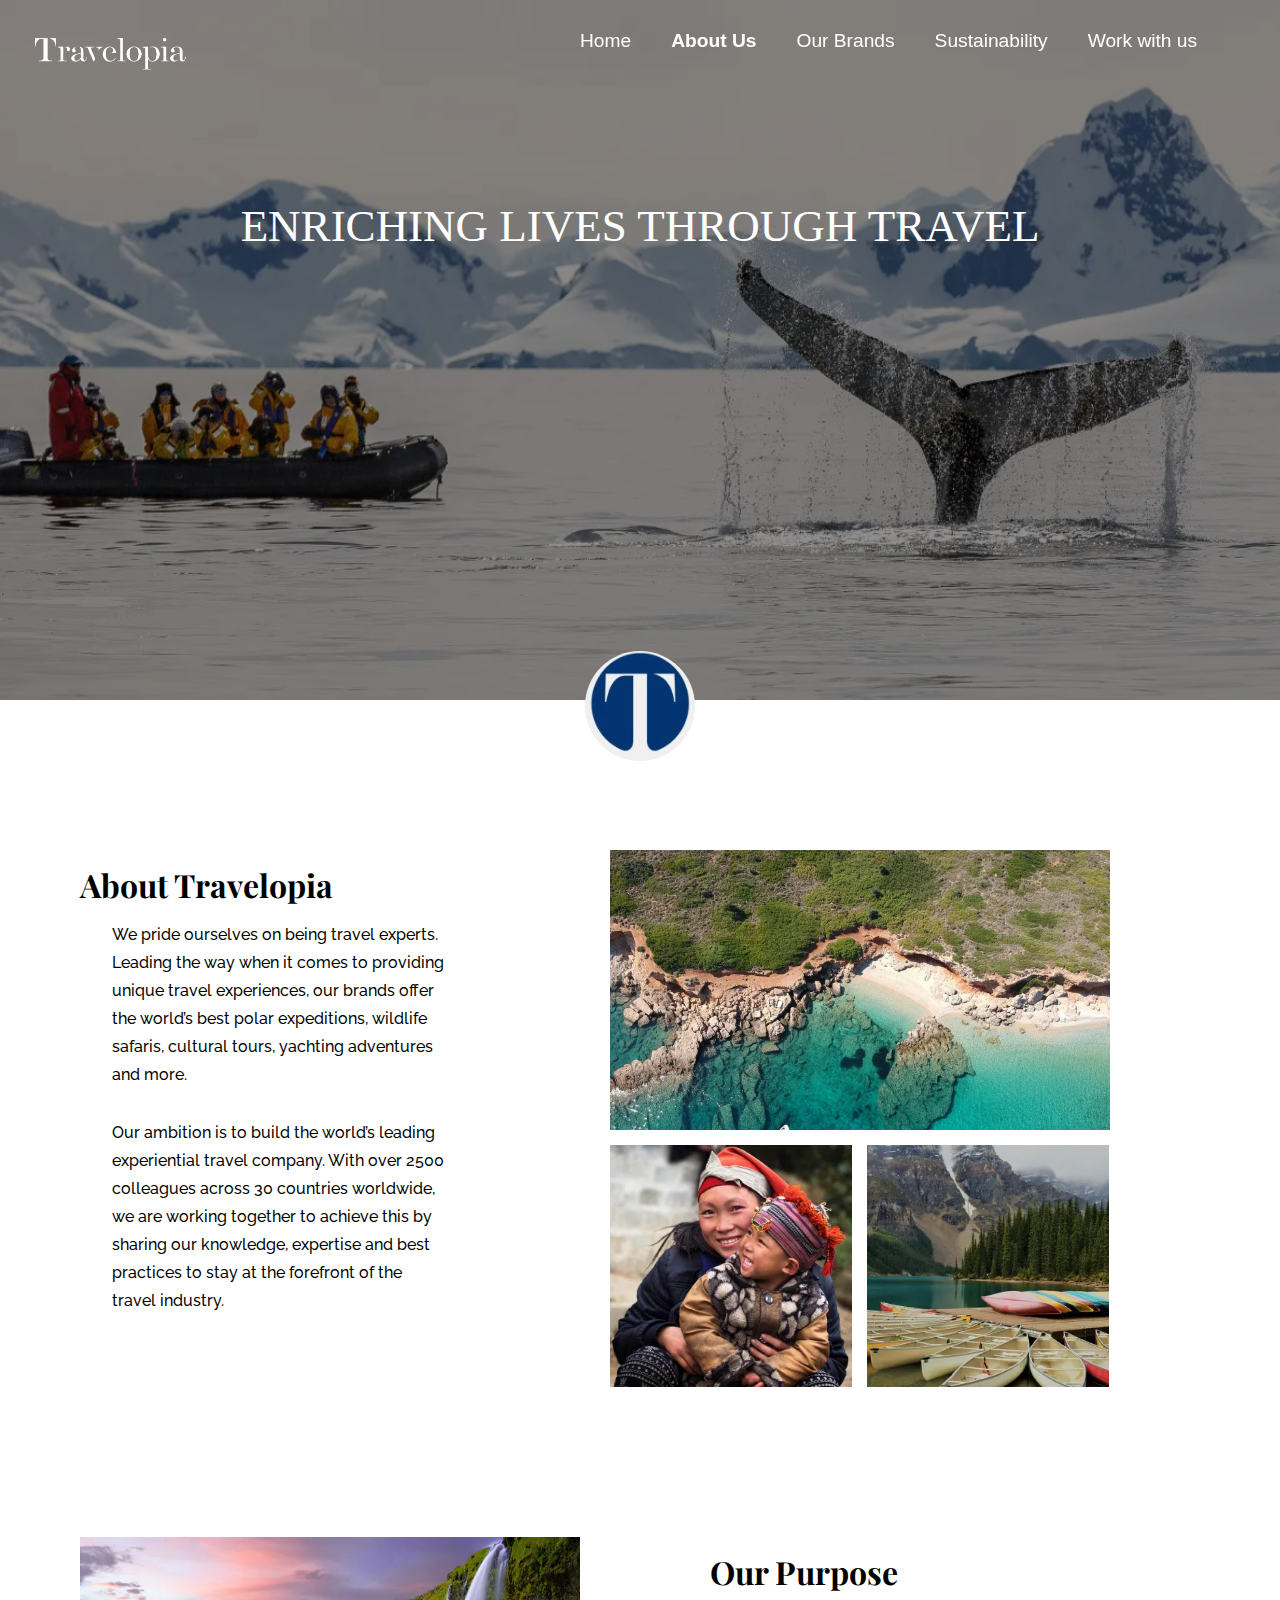
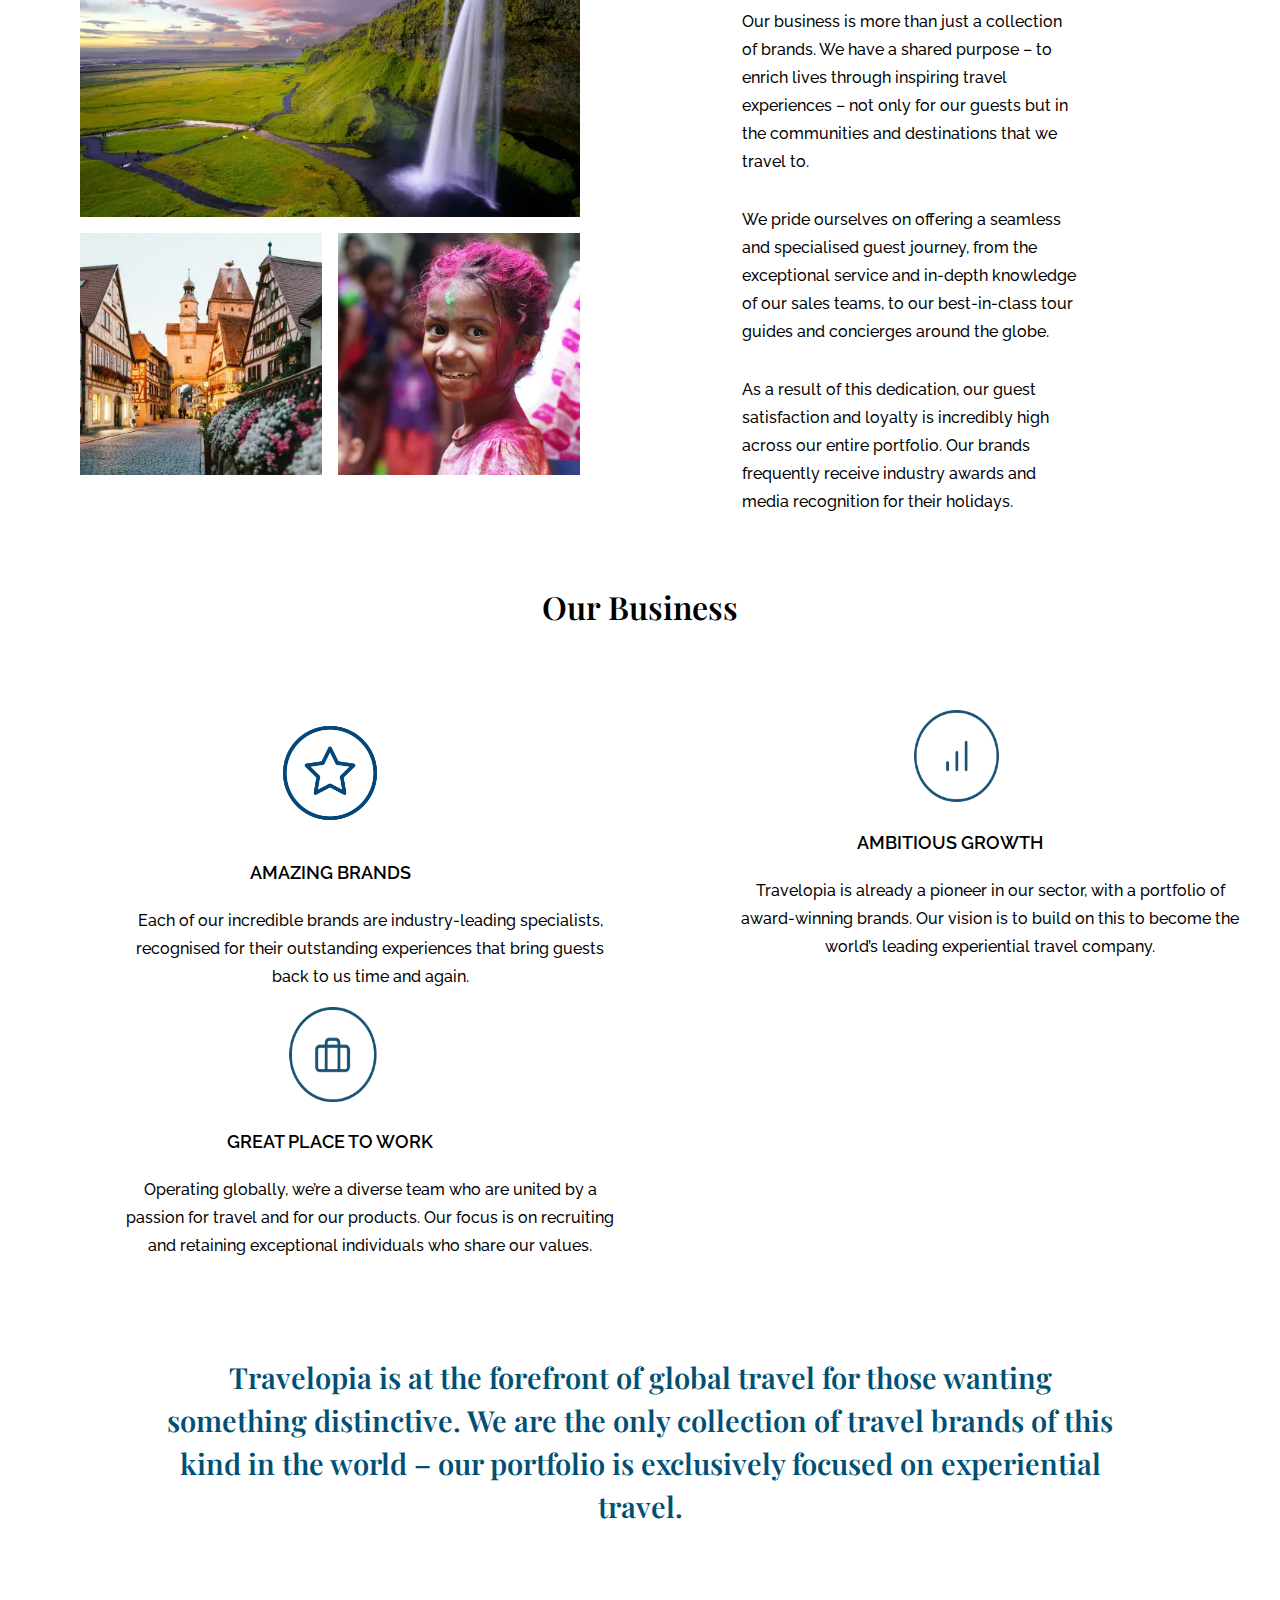
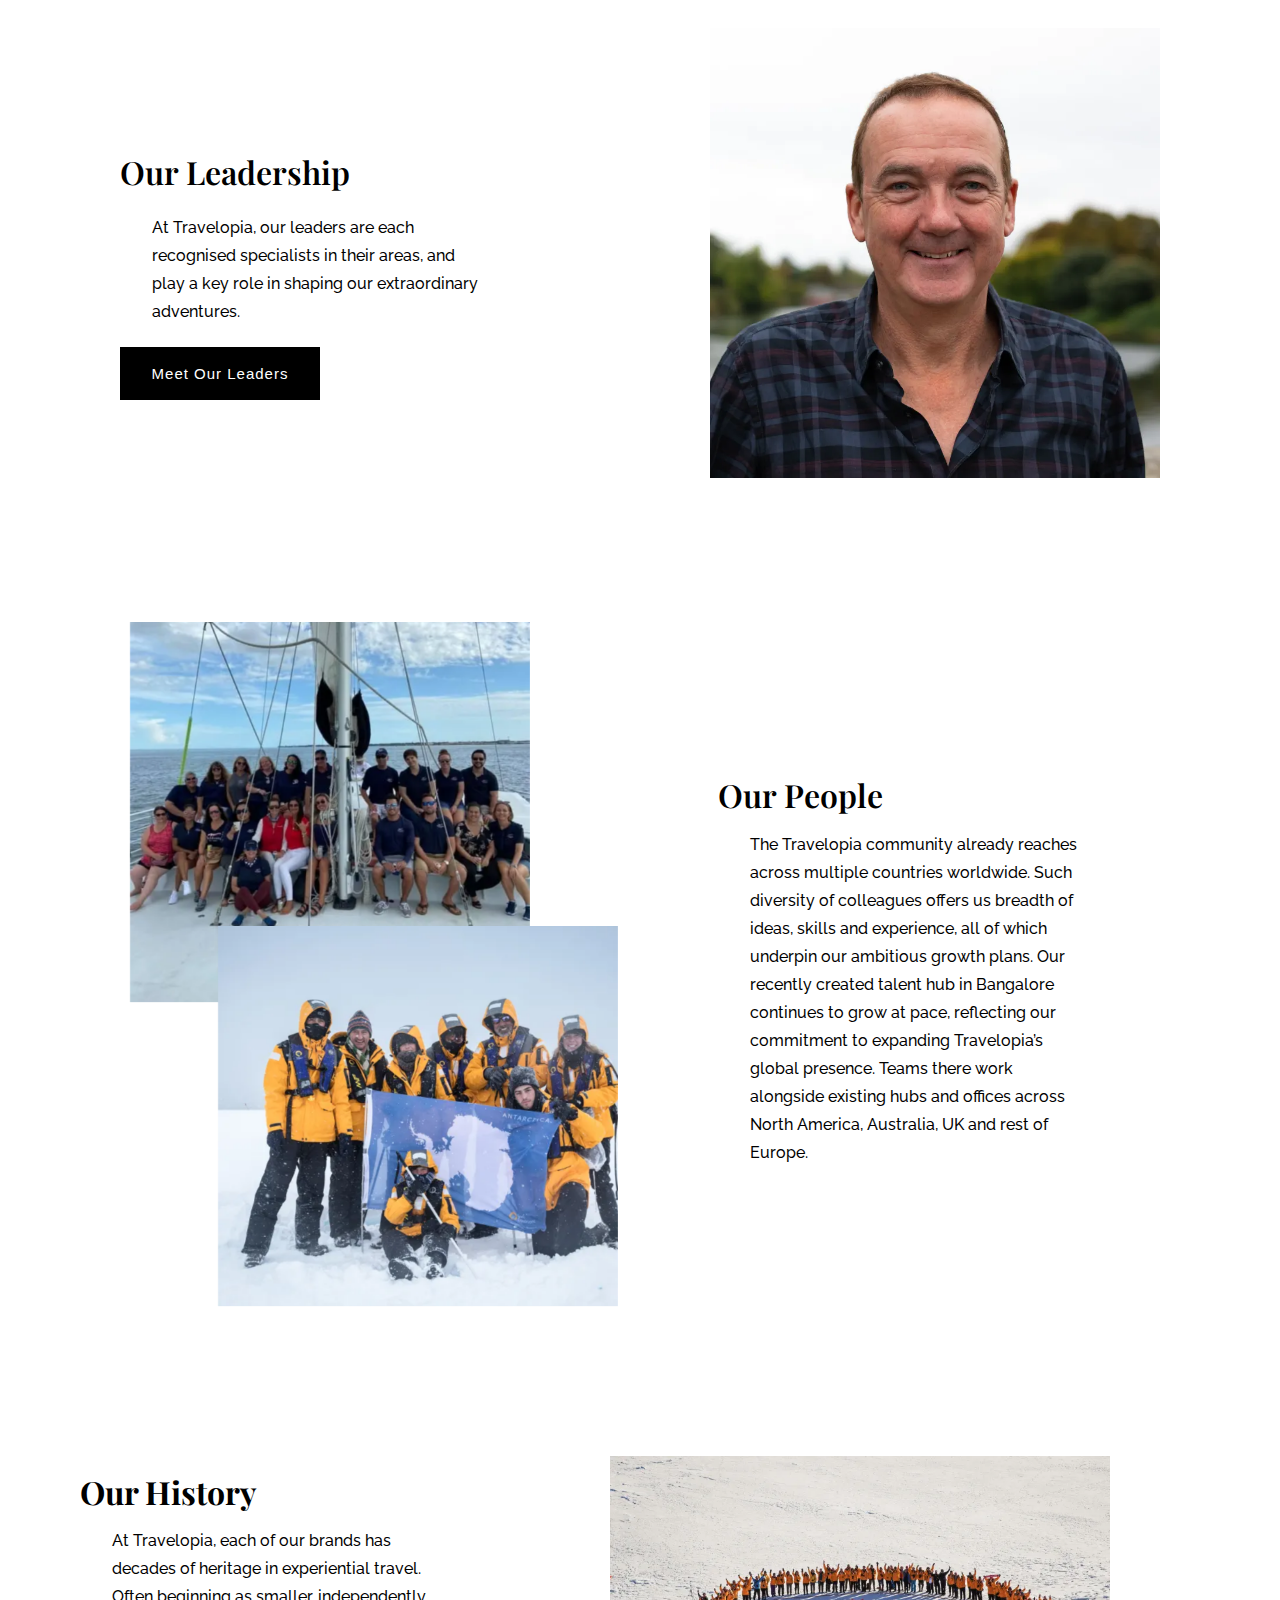
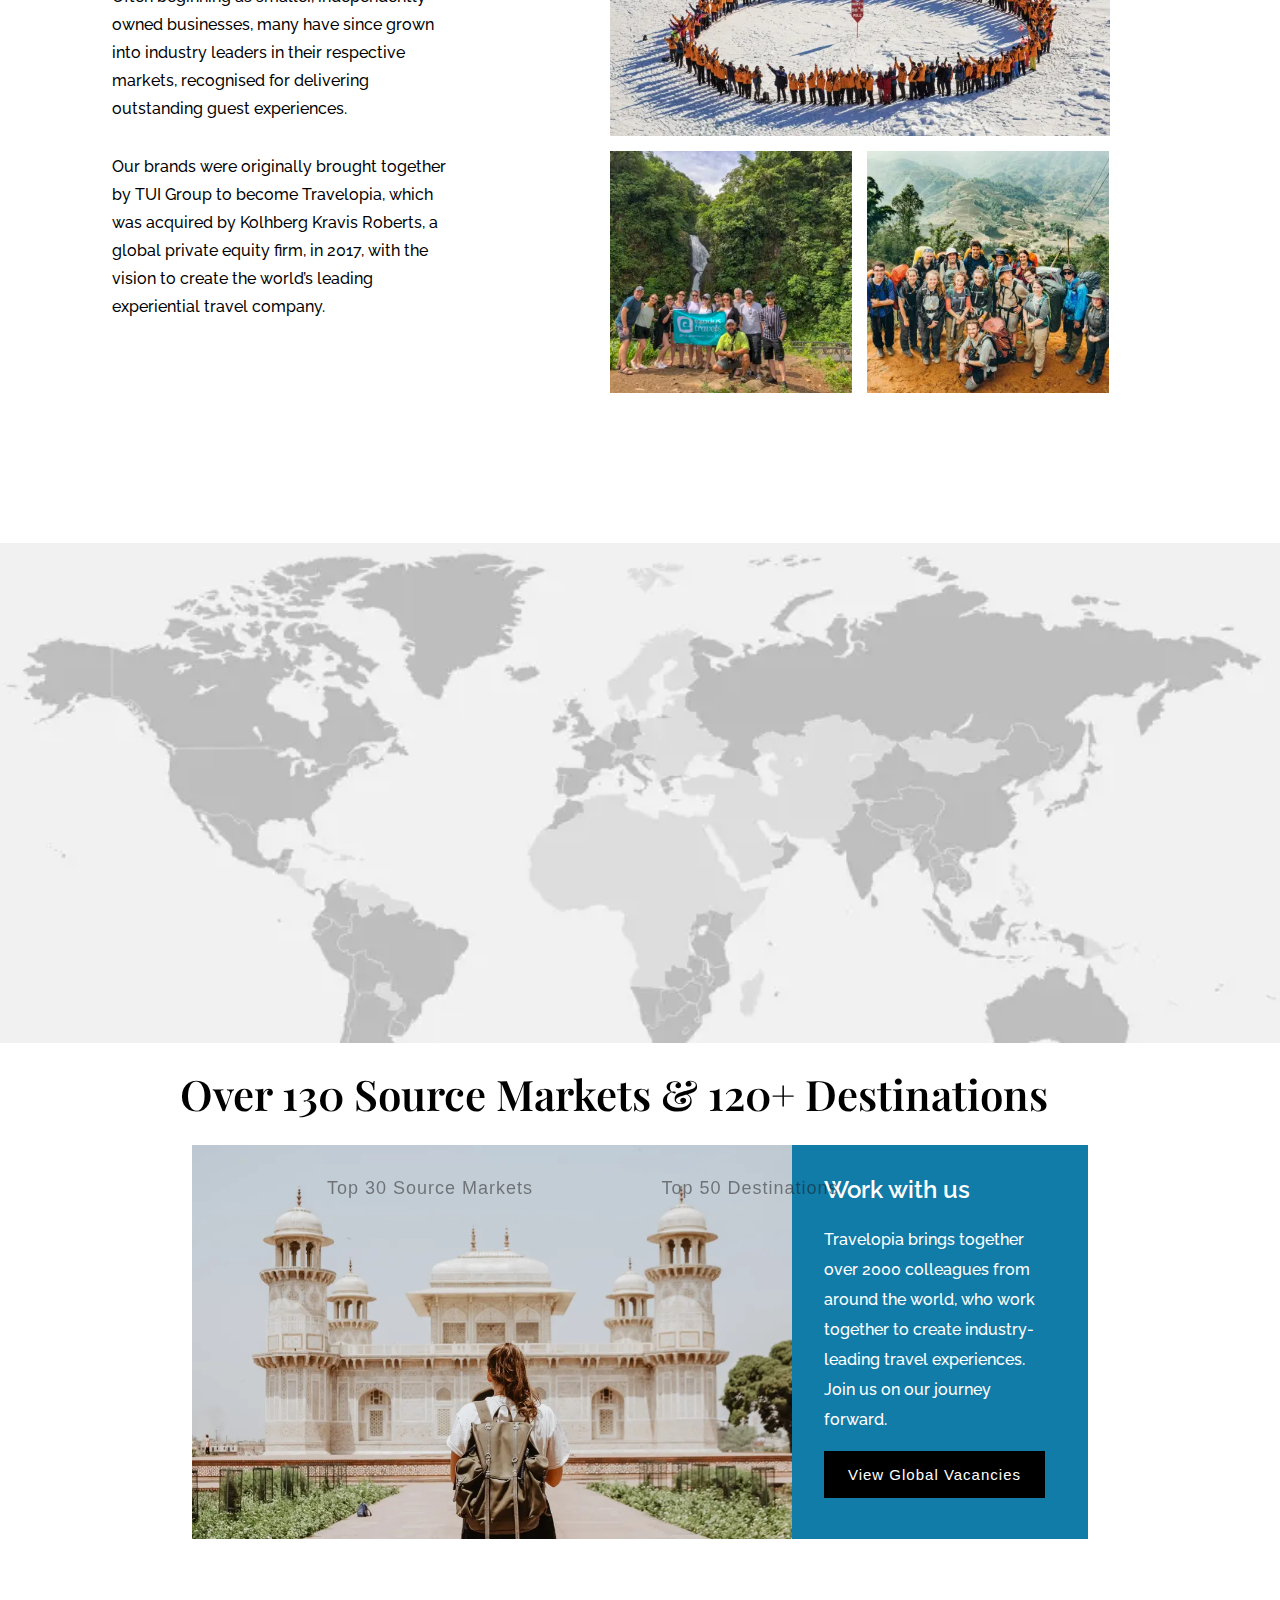
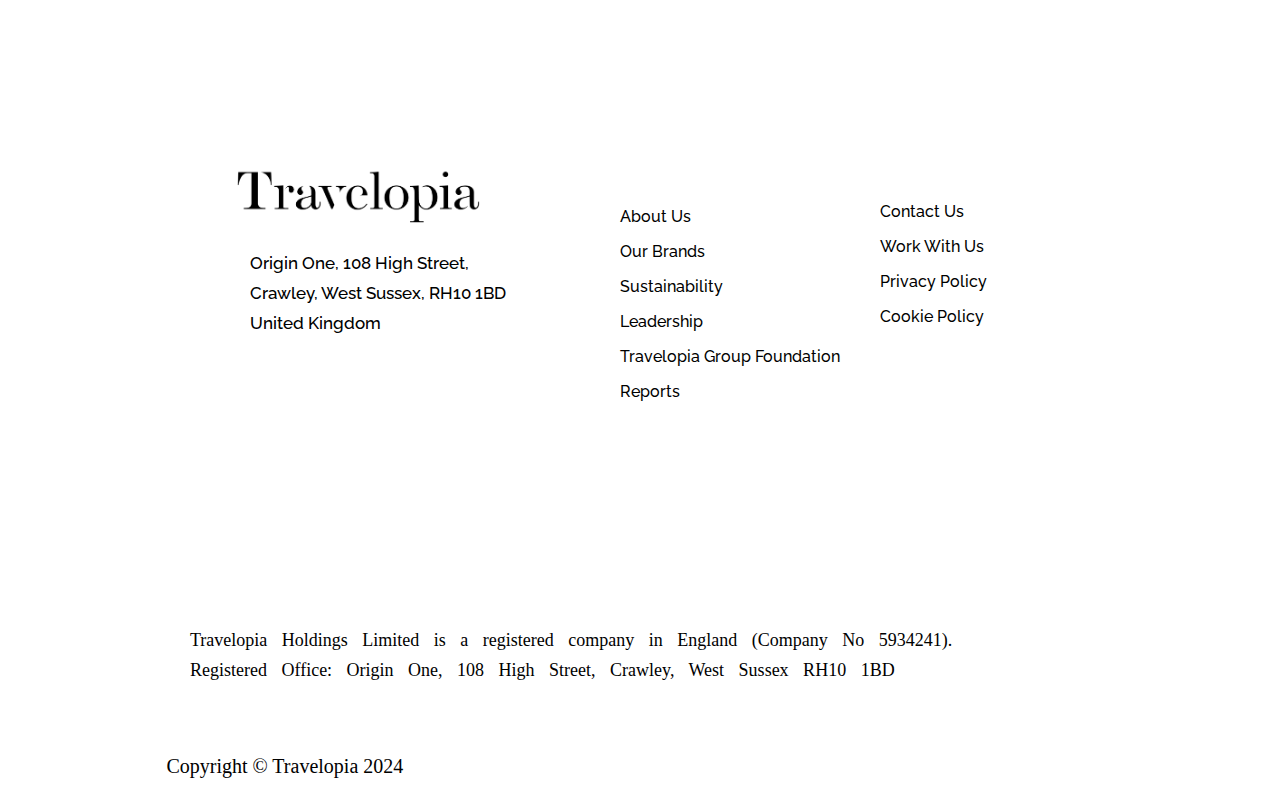
<file: TravelOpia.html>
<html lang="en">
<head>
    <meta charset="UTF-8">
    <meta name="viewport" content="width=device-width, initial-scale=1.0">
    <title>About Us - Travelopia</title>
    <link rel="icon" type="image/x-icon" href="travelopia_logo (1).png">
    <link rel="Stylesheet" href="about.css"/>
    <link rel="preconnect" href="https://fonts.googleapis.com">
<link rel="preconnect" href="https://fonts.gstatic.com" crossorigin>
<link href="https://fonts.googleapis.com/css2?family=Raleway:ital,wght@0,100..900;1,100..900&display=swap" rel="stylesheet">
<link rel="preconnect" href="https://fonts.googleapis.com">
<link rel="preconnect" href="https://fonts.gstatic.com" crossorigin>
<link href="https://fonts.googleapis.com/css2?family=Imbue:opsz,wght@10..100,100..900&family=Playfair+Display:ital,wght@0,400..900;1,400..900&family=Raleway:ital,wght@0,100..900;1,100..900&display=swap" rel="stylesheet">
</head>
<body>
    <!-- <div> -->
        <div class="bg1">
            <div id="sec">
            <nav class="navi">
                <div id="title"><img src="./images/Travelopiawhitelogo.png" width="160px" height="45px"></div>
                <div class="navi1">
                    <div id="home"><a href="" class="anchor">Home</a></div>
                    <div id="about"><a href="" class="anchor" id="active">About Us</a></div>
                    <div id="brand"><a href="" class="anchor">Our Brands</a></div>
                    <div id="sustain"><a href="" class="anchor">Sustainability</a></div>
                    <div id="work"><a href="" class="anchor">Work with us</a></div>
                </div>
            </nav>
            </div>
            <h1 id="header">Enriching lives through travel</h1>
            <div class="logo-div"><img src="./images/travelopia-logo.jpg" id="img"/></div>
        </div>
 
         <script>
            window.addEventListener('scroll', function(){
                var container = document.querySelector('.navi1'); // Corrected the method to querySelector
                const title = document.getElementById('title');
                const anc = document.querySelectorAll('.anchor'); // Corrected the method to querySelectorAll
                const logo = document.getElementById('img'); // Select the logo image
                var scrollPosition = window.scrollY;
                var triggerPosition = 644;
                if(scrollPosition >= triggerPosition){
                    container.style.backgroundColor = "white";
                    title.style.color = "black";
                    title.style.backgroundColor = "white";
                    logo.style.filter = "invert(100%)"; // Invert the logo colors
                    for (let i = 0; i < anc.length; i++){
                        anc[i].style.color = "black";
                    }
                }
                else{
                    container.style.backgroundColor = 'transparent';
                    title.style.backgroundColor = 'transparent';
                    title.style.color = "white";
                    logo.style.filter = "invert(0%)"; // Reset the logo colors
                    for (let i = 0; i < anc.length; i++){
                        anc[i].style.color = "white";
                    }
                }
            });
        </script>
        <div class="about1">
            <div class="cont">
                <h1 id="heading">About Travelopia</h1>
                <p id="para">We pride ourselves on being travel experts. Leading the way when it comes to providing unique travel experiences, our brands offer the world’s best polar expeditions, wildlife safaris, cultural tours, yachting adventures and more.</p>
                <p id="para1">Our ambition is to build the world’s leading experiential travel company. With over 2500 colleagues across 30 countries worldwide, we are working together to achieve this by sharing our knowledge, expertise and best practices to stay at the forefront of the travel industry.
                </p>
            </div>
            <div class="aboutimg">
            <div><img src="./images/rory-collins-FqtBZa55GBU-unsplash.webp" id="img1"/></div>
            <div class="inline"><img src="./images/Happy-Hmong-woman-and-child-smiling-at-Giang-Ta-Chai-village-near-the-hill-town-of-Sapa-Province-North-Vietnam.webp" id="img2"/>
            <img src="./images/Canada.webp" id="img3"/> 
        </div>
    <!-- </div> -->
        </div>
    </div>
    <div class="about2">
<div class="aboutimg1">
<div><img src="./images/Iceland-1.webp" alt="error" id="img4"></div>
<div><img src="./images/Germany-e1640024777971.webp" alt="Error" id="img5"><img src="./images/himanshu-singh-gurjar-iSi02D_Qx_w-unsplash.webp" alt="Error" id="img6"> </div>
</div>
<div class="cont1">
    <h1 id="heading1">Our Purpose</h1>
    <p id="para2">Our business is more than just a collection of brands. We have a shared purpose – to enrich lives through inspiring travel experiences – not only for our guests but in the communities and destinations that we travel to.</p>
        <p id="para3">We pride ourselves on offering a seamless and specialised guest journey, from the exceptional service and in-depth knowledge of our sales teams, to our best-in-class tour guides and concierges around the globe.</p> 
        <p id="para4">As a result of this dedication, our guest satisfaction and loyalty is incredibly high across our entire portfolio. Our brands frequently receive industry awards and media recognition for their holidays.
     </p>
</div>
</div>
<br>
<center><h1 id="title1">Our Business</h1></center>
<section class="content">
<div class="container">
    <div class="container1">
        <center><img src="./images/star.png" id="img7"/></center>
        <h4 id="head">Amazing Brands</h4>
        <p id="para5">Each of our incredible brands are industry-leading specialists, recognised for their outstanding experiences that bring guests back to us time and again.
        </p>
    </div>
    <div class="container2">
        <center><img src="./images/Screenshot 2024-03-25 214013.png" id="bar"></center>
        <h4 id="head">Ambitious Growth</h4>
        <p id="para5">Travelopia is already a pioneer in our sector, with a portfolio of award-winning brands. Our vision is to build on this to become the world’s leading experiential travel company.
        </p>
    </div>
    </div>
    <div class="containernext">
    <div class="container3">
        <center><img src="./images/Screenshot 2024-03-26 210445.png" id="amb"></center>
        <h4 id="head">Great Place to Work</h4>
        <p id="para5">Operating globally, we’re a diverse team who are united by a passion for travel and for our products. Our focus is on recruiting and retaining exceptional individuals who share our values.
        </p>
        <div></div>
        </div>
    </div>
</div>
</section>
<center>
    <p id="para6">Travelopia is at the forefront of global travel for those wanting something distinctive. We are the only collection of travel brands of this kind in the world – our portfolio is exclusively focused on experiential travel.
    </p>
</center>
<div class="container4">
    <div class="content1">
        <h1 id="head1">Our Leadership</h1>
        <p id="para7">At Travelopia, our leaders are each recognised specialists in their areas, and play a key role in shaping our extraordinary adventures.
        </p>
        <a href="https://www.travelopia.com/leadership/"><input type="button" class="button" value="Meet Our Leaders"></a>
    </div>
    <div><img src="./images/Travelopia-GLT-6-1.webp" id="img8"/></div>
</div>
<div class="container5">
    <div class="content2">
        <img src="./images/Moorings-Clearwater-Office.webp" class="morning">
        <img src="./images/pax_group_portal_point_acaciajohnson-1-e1630496276798.webp" class="pax">
    </div>
    <div class="people">
        <h1 id="head2">Our People</h1>
        <p id="para8">The Travelopia community already reaches across multiple countries worldwide. Such diversity of colleagues offers us breadth of ideas, skills and experience, all of which underpin our ambitious growth plans.

            Our recently created talent hub in Bangalore continues to grow at pace, reflecting our commitment to expanding Travelopia’s global presence. Teams there work alongside existing hubs and offices across North America, Australia, UK and rest of Europe.</p>
    </div>
</div>
<div class="about1">
    <div class="cont">
        <h1 id="heading">Our History</h1>
        <p id="para">At Travelopia, each of our brands has decades of heritage in experiential travel. Often beginning as smaller, independently owned businesses, many have since grown into industry leaders in their respective markets, recognised for delivering outstanding guest experiences. </p>
        <p id="para1">Our brands were originally brought together by TUI Group to become Travelopia, which was acquired by Kolhberg Kravis Roberts, a global private equity firm, in 2017, with the vision to create the world’s leading experiential travel company. 
        </p>
    </div>
    <div class="aboutimg">
    <div><img src="./images/Quark-Expeditions_North-Pole_The-Ultimate-Arctic-Adventure_Sam-Crimmin-NP-2015-V3-9591.webp" id="img1"/></div>
    <div class="inline"><img src="./images/47607-1.webp" id="img2"/>
    <img src="./images/Mountain_Thailand_2017_AbbeyPatzel_@abbey_patzel01IMG_0302-copy-e1630500804643.webp" id="img3"/> 
</div>
</div>
</div>
</div>
<div class="mappart">
    <img src="./images/world-map.webp" class="map">
    <h1>Over 130 Source Markets & 120+ Destinations
    </h1>
    <button class="btn1">Top 30 Source Markets</button><button class="btn2">Top 50 Destinations</button>
</div>

<section class="container13">
    <div class="para13">
      <img src="./images/ibrahim-rifath-Y6tBl0pTe-g-unsplash-e1640030278345.webp"/>
    </div>
    <div class="p13">
      <h2>Work with us</h2>
      <p>Travelopia brings together over 2000 colleagues from around the world, who work together to create industry-leading travel experiences. Join us on our journey forward.</p>
      <a href="https://globalcareers.travelopia.com/" target="_blank"><button id="btn1">View Global Vacancies</button></a>
    </div>
  </section>
  
  
  <footer class="footer">
    <div class="footer_row">
      <div id="adress">
        <img src="./images/travelopia_logo.png" id="foot_h1">
        <p id="foot_p">Origin One, 108 High Street,<br/>
          Crawley, West Sussex, RH10 1BD<br/>
          United Kingdom</p>
      </div>
      <nav class="foot1">
        <ul class="foot_ul">
          <li id="foo"><a id="foot_li" href="https://www.travelopia.com/about-us/" target="_blank">About Us</a></li>
          <li id="foo"><a id="foot_li" href="https://www.travelopia.com/our-brands/" target="_blank">Our Brands</a></li>
          <li id="foo"><a id="foot_li" href="https://www.travelopia.com/sustainability/" target="_blank">Sustainability</a></li>
          <li id="foo"><a id="foot_li" href="https://www.travelopia.com/leadership/" target="_blank">Leadership</a></li>
          <li id="foo"><a id="foot_li" href="https://www.travelopia.com/our-brands/travelopia-group-functions/" target="_blank">Travelopia Group Foundation</a></li>
          <li id="foo"><a id="foot_li" href="https://www.travelopia.com/reports/" target="_blank">Reports</a></li>
        </ul>
  
        <ul class="foot_ul1">
          <li id="foo"><a  id="foot_li"href="https://www.travelopia.com/" target="_blank">Contact Us</a></li>
          <li id="foo"><a  id="foot_li"href="https://www.travelopia.com/work-with-us/" target="_blank">Work With Us</a></li>
          <li id="foo"><a  id="foot_li"href="https://www.travelopia.com/privacy-policy/" target="_blank">Privacy Policy</a></li>
          <li id="foo"><a  id="foot_li"href="https://www.travelopia.com/cookies-policy/" target="_blank">Cookie Policy</a></li>
        </ul>
      </nav>
      </div>
      </footer>
      <p id="last">Travelopia Holdings Limited is a registered company in England (Company No 5934241).<br/>
        Registered Office: Origin One, 108 High Street, Crawley, West Sussex RH10 1BD</p>
    
        <p id="cr">Copyright © Travelopia 2024</p>
</body>
</html>
</file>
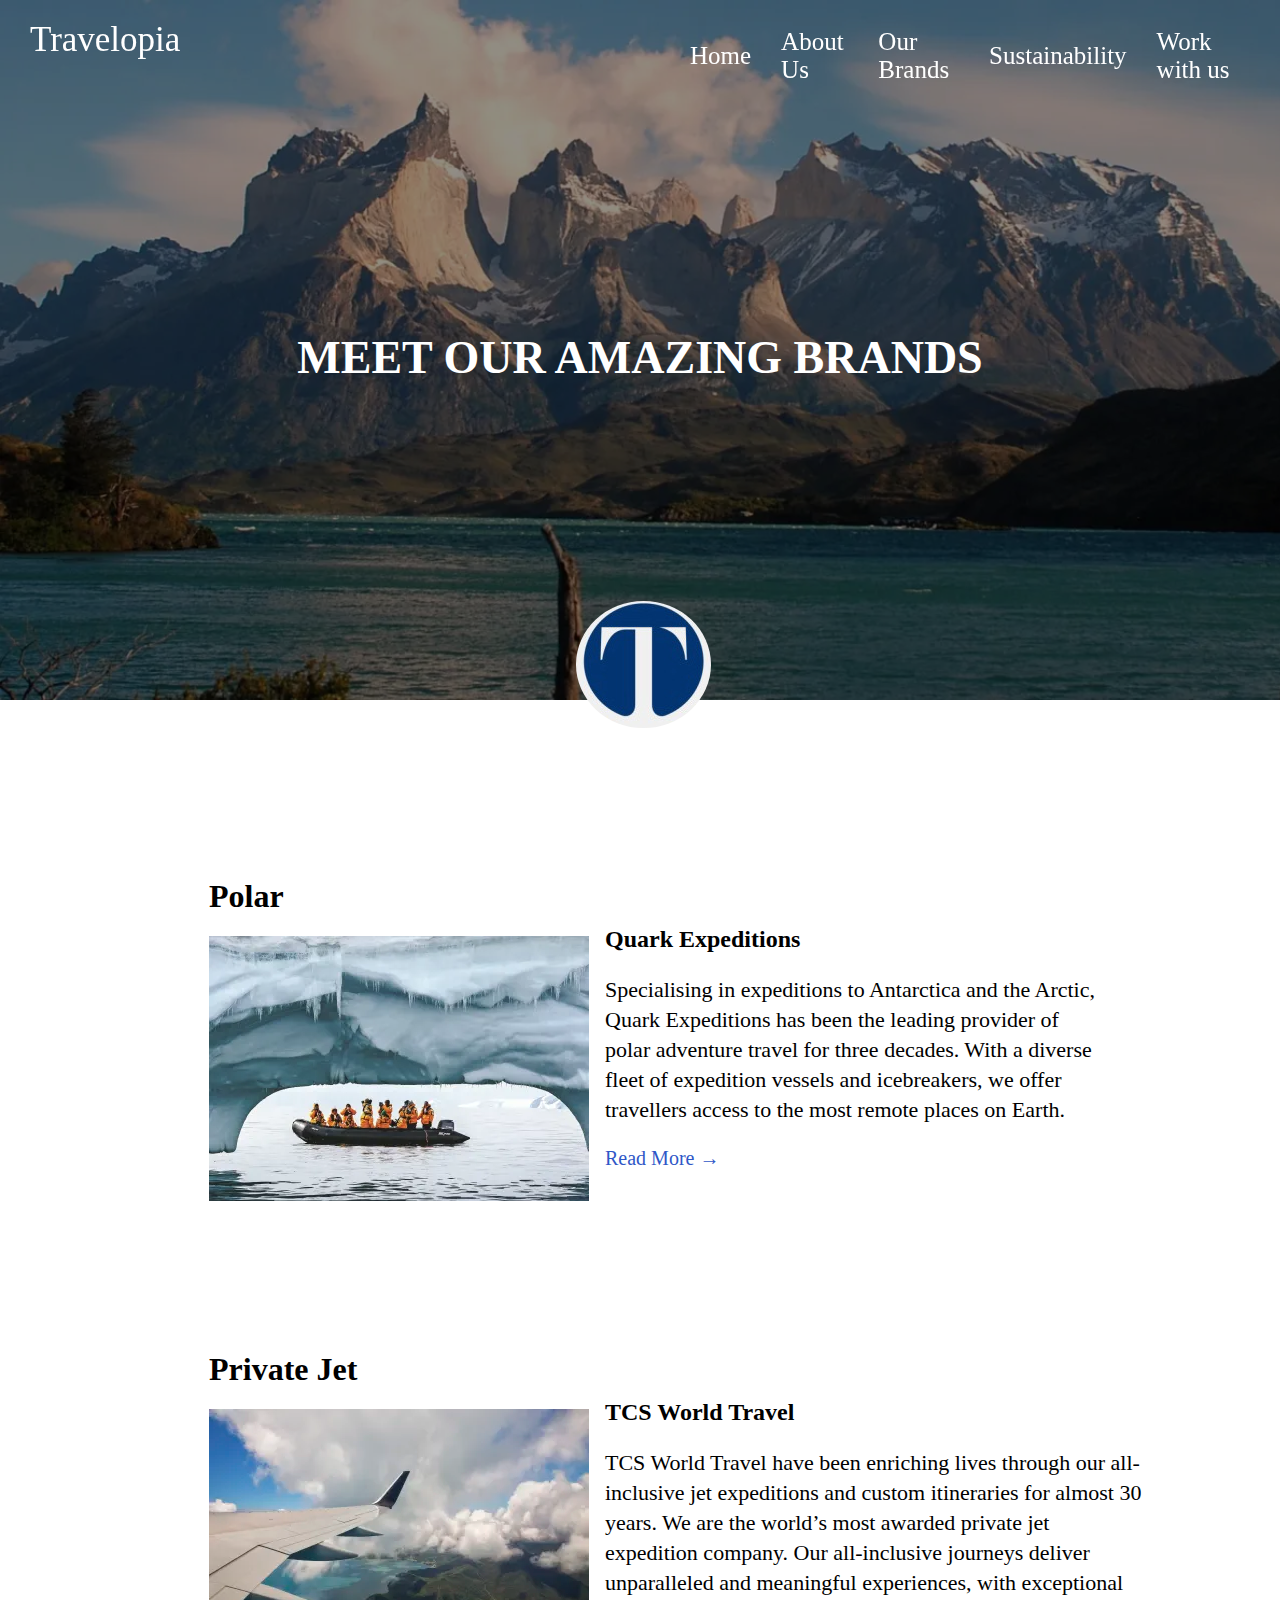
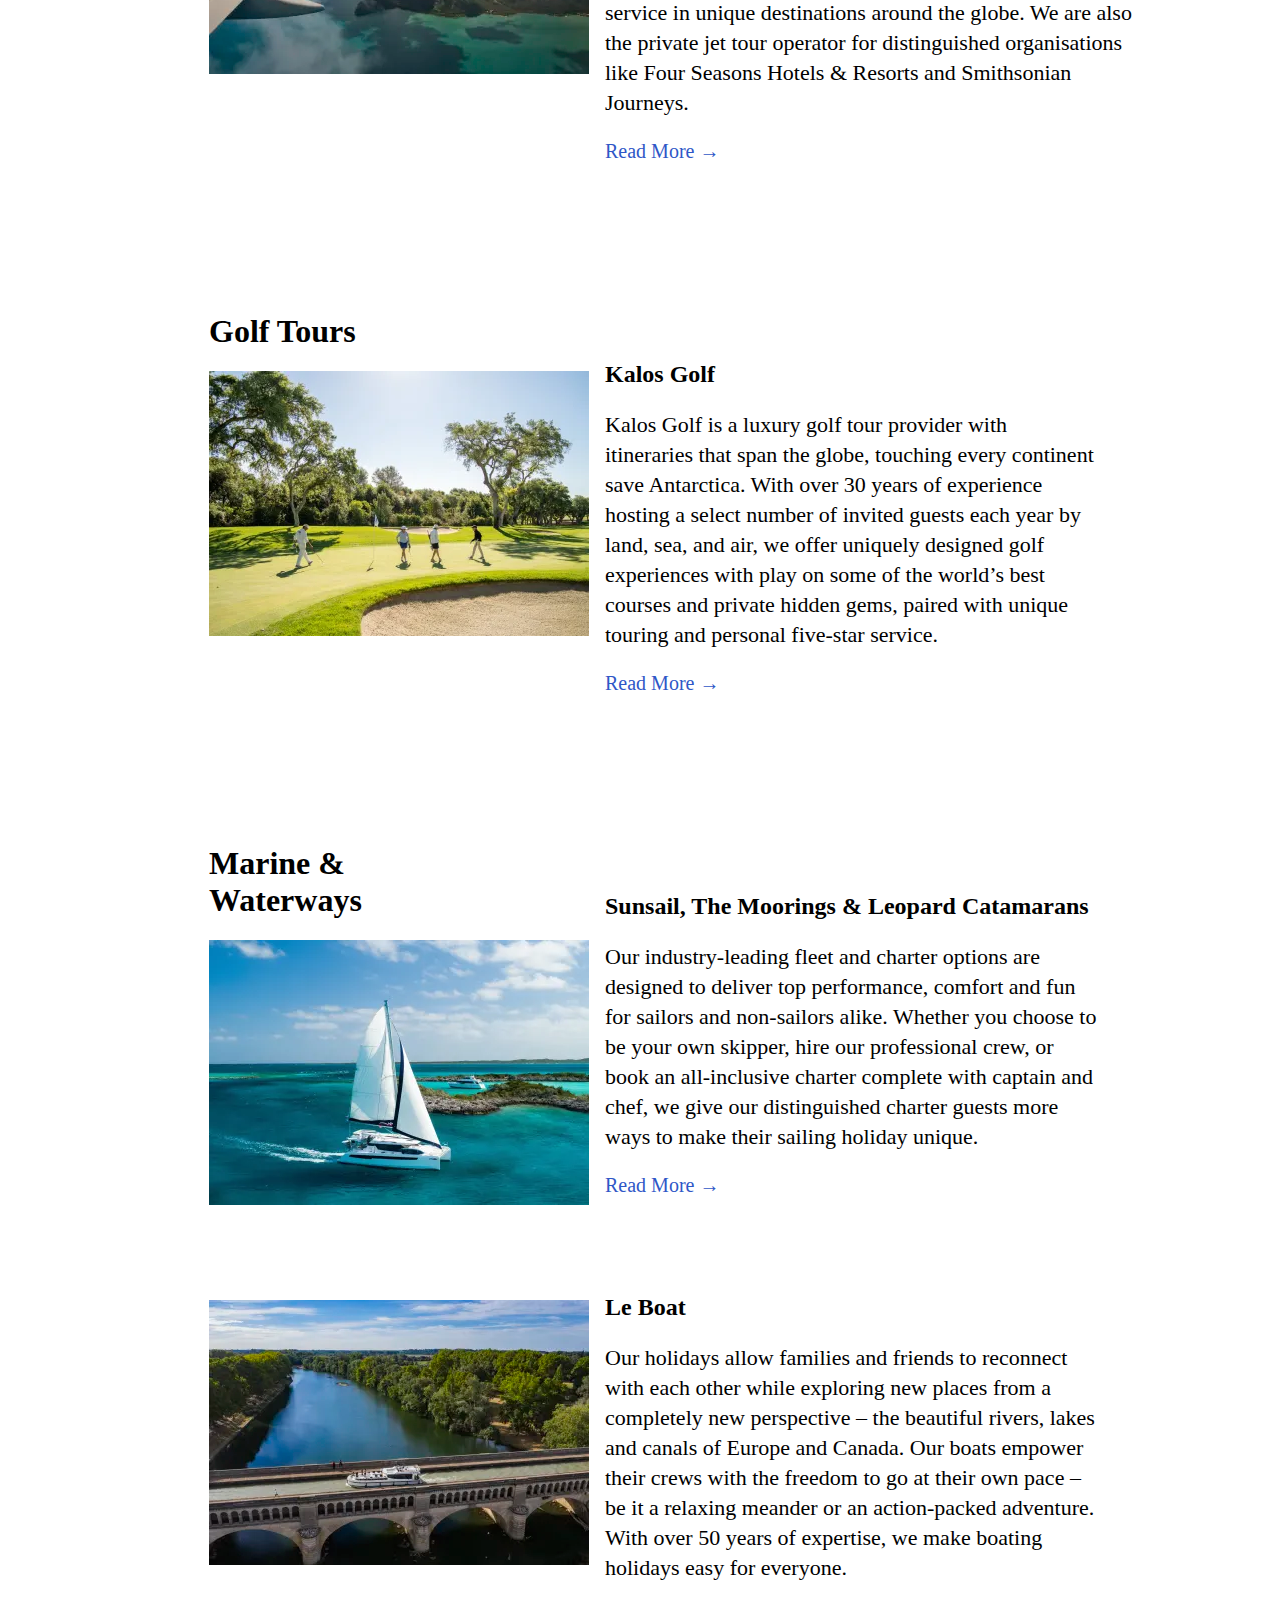
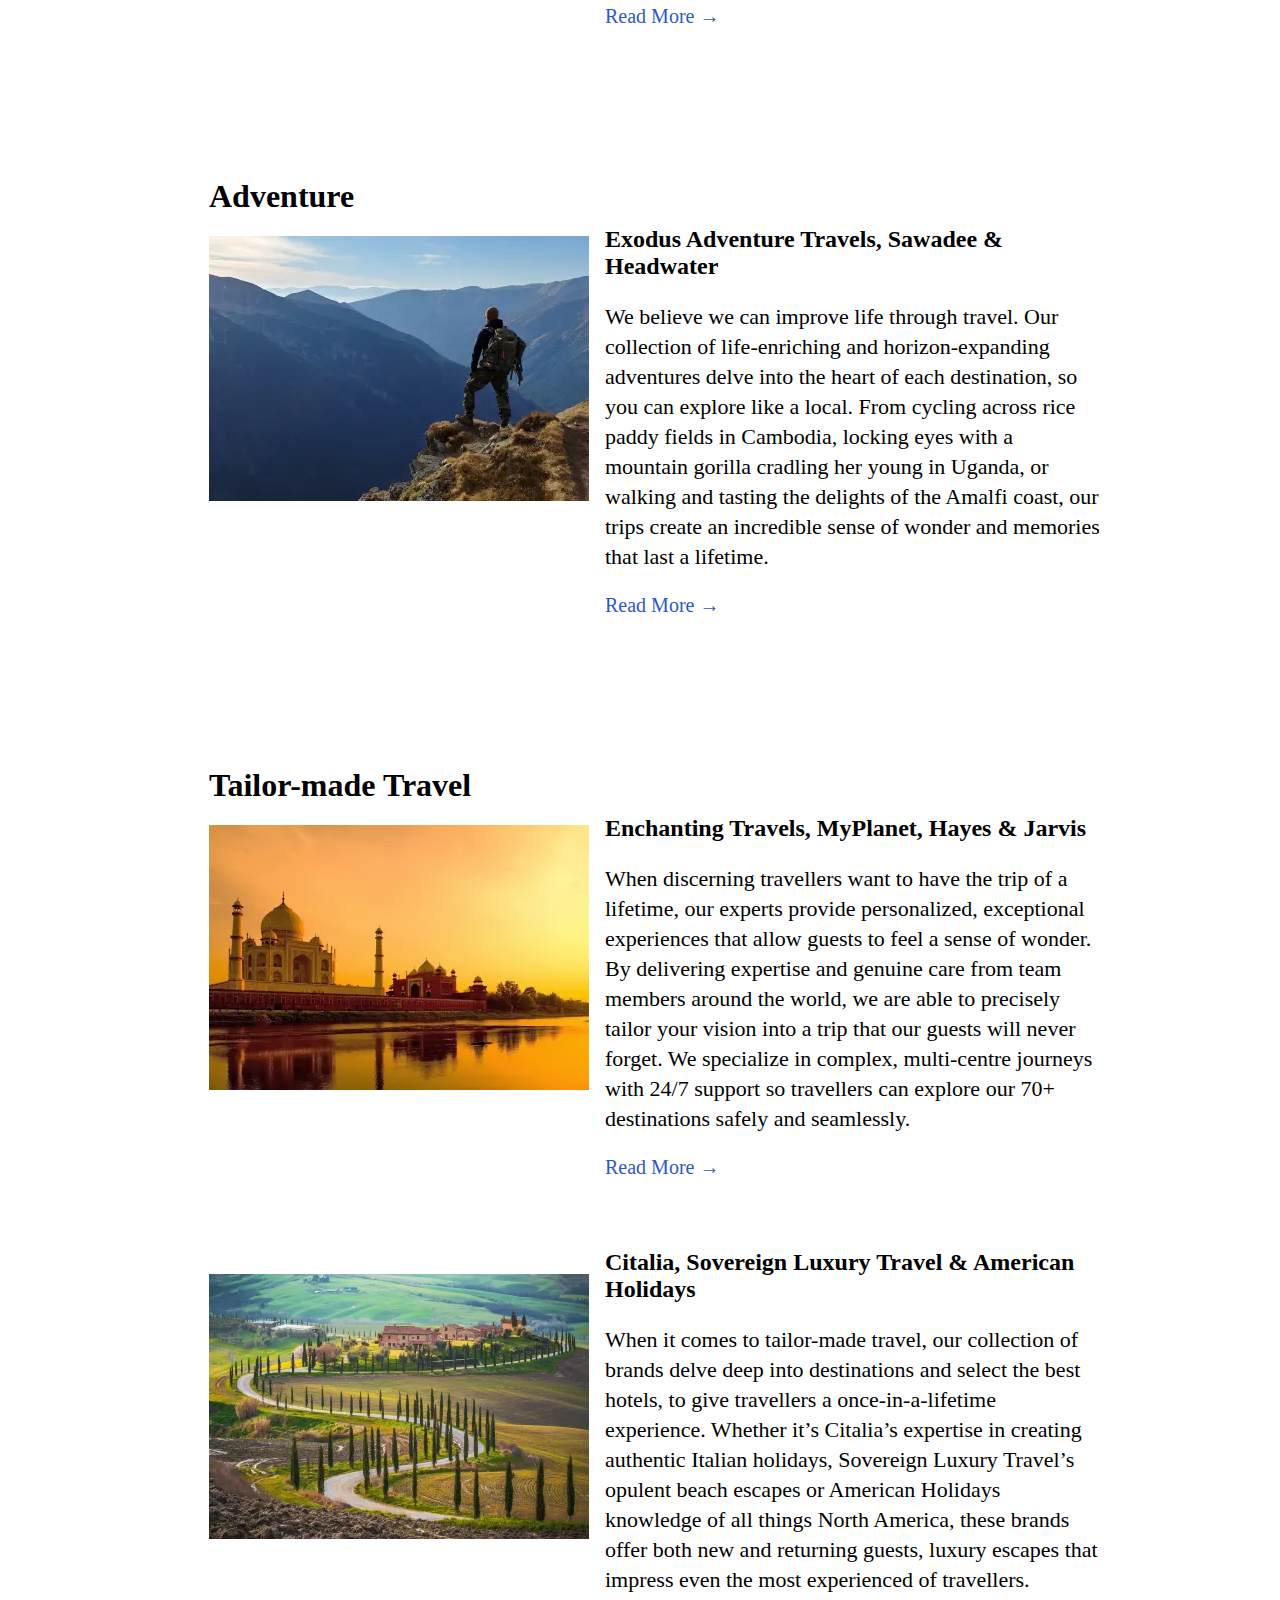
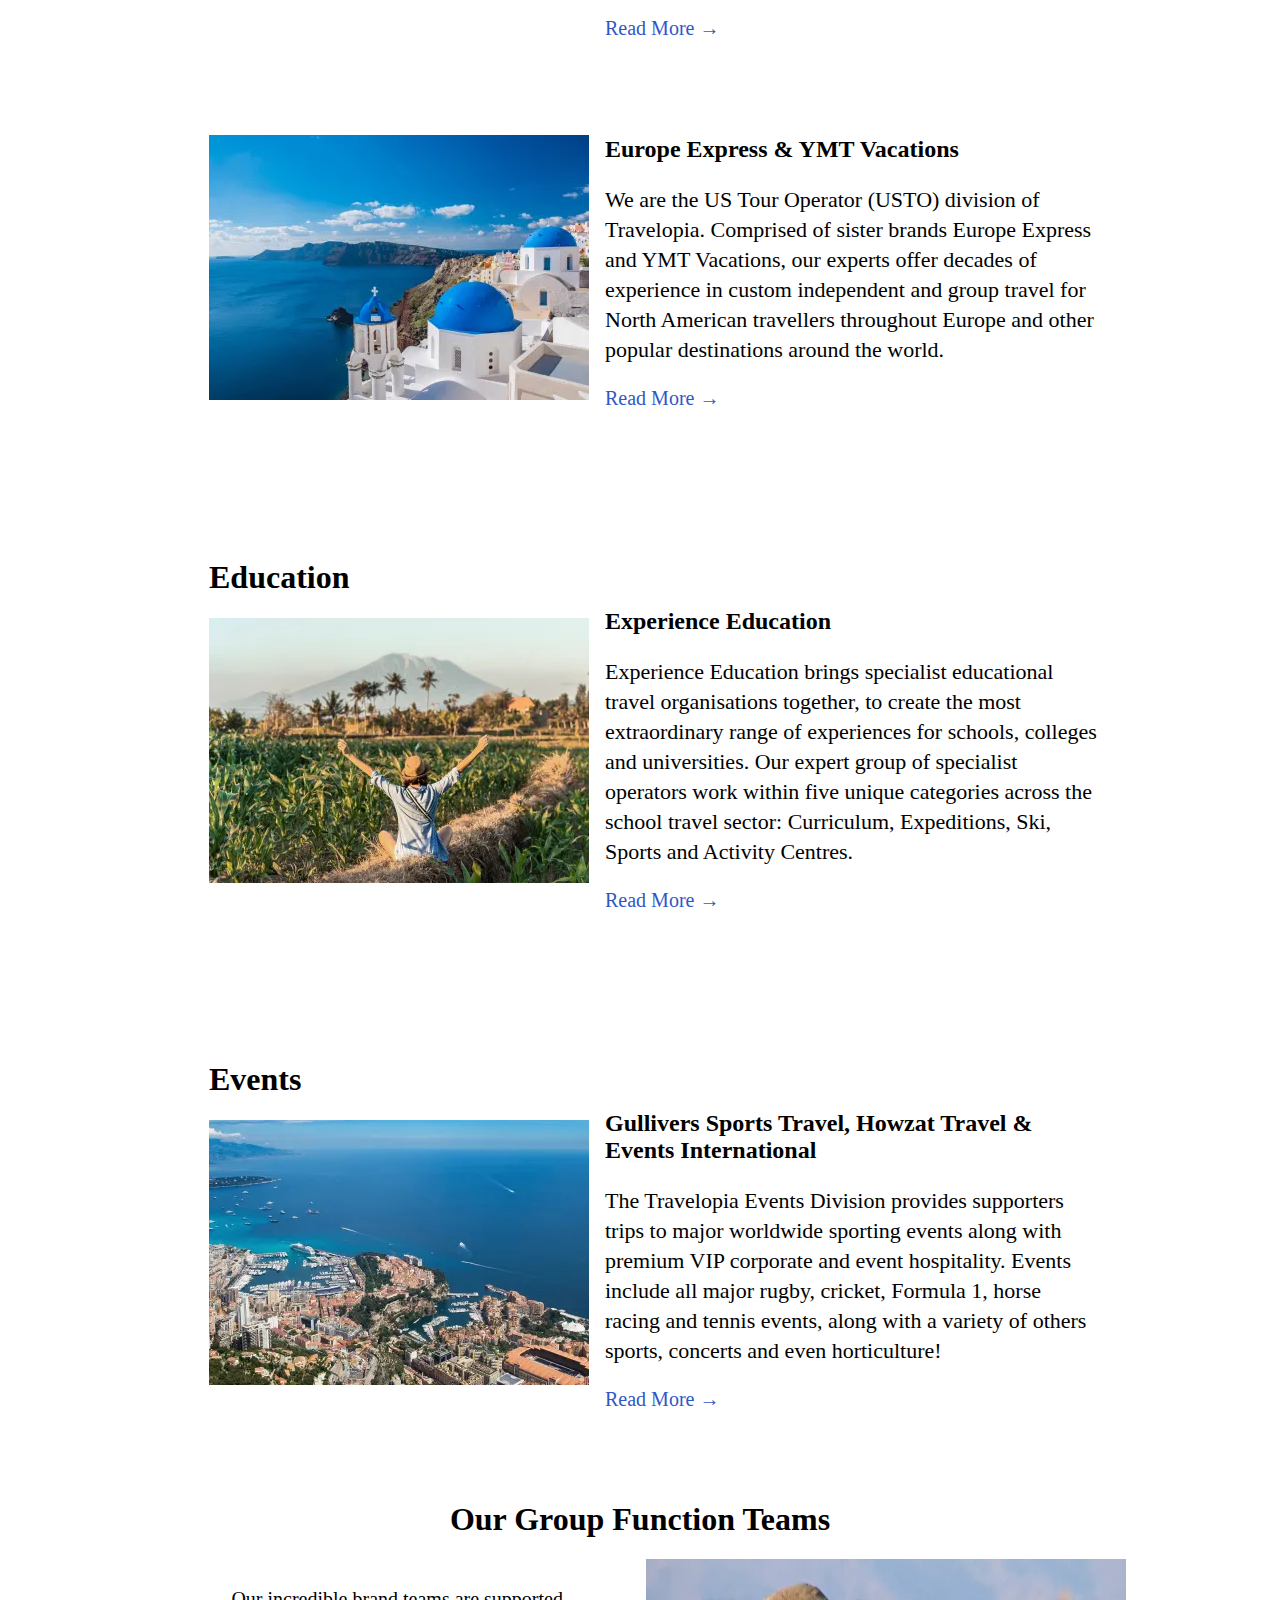
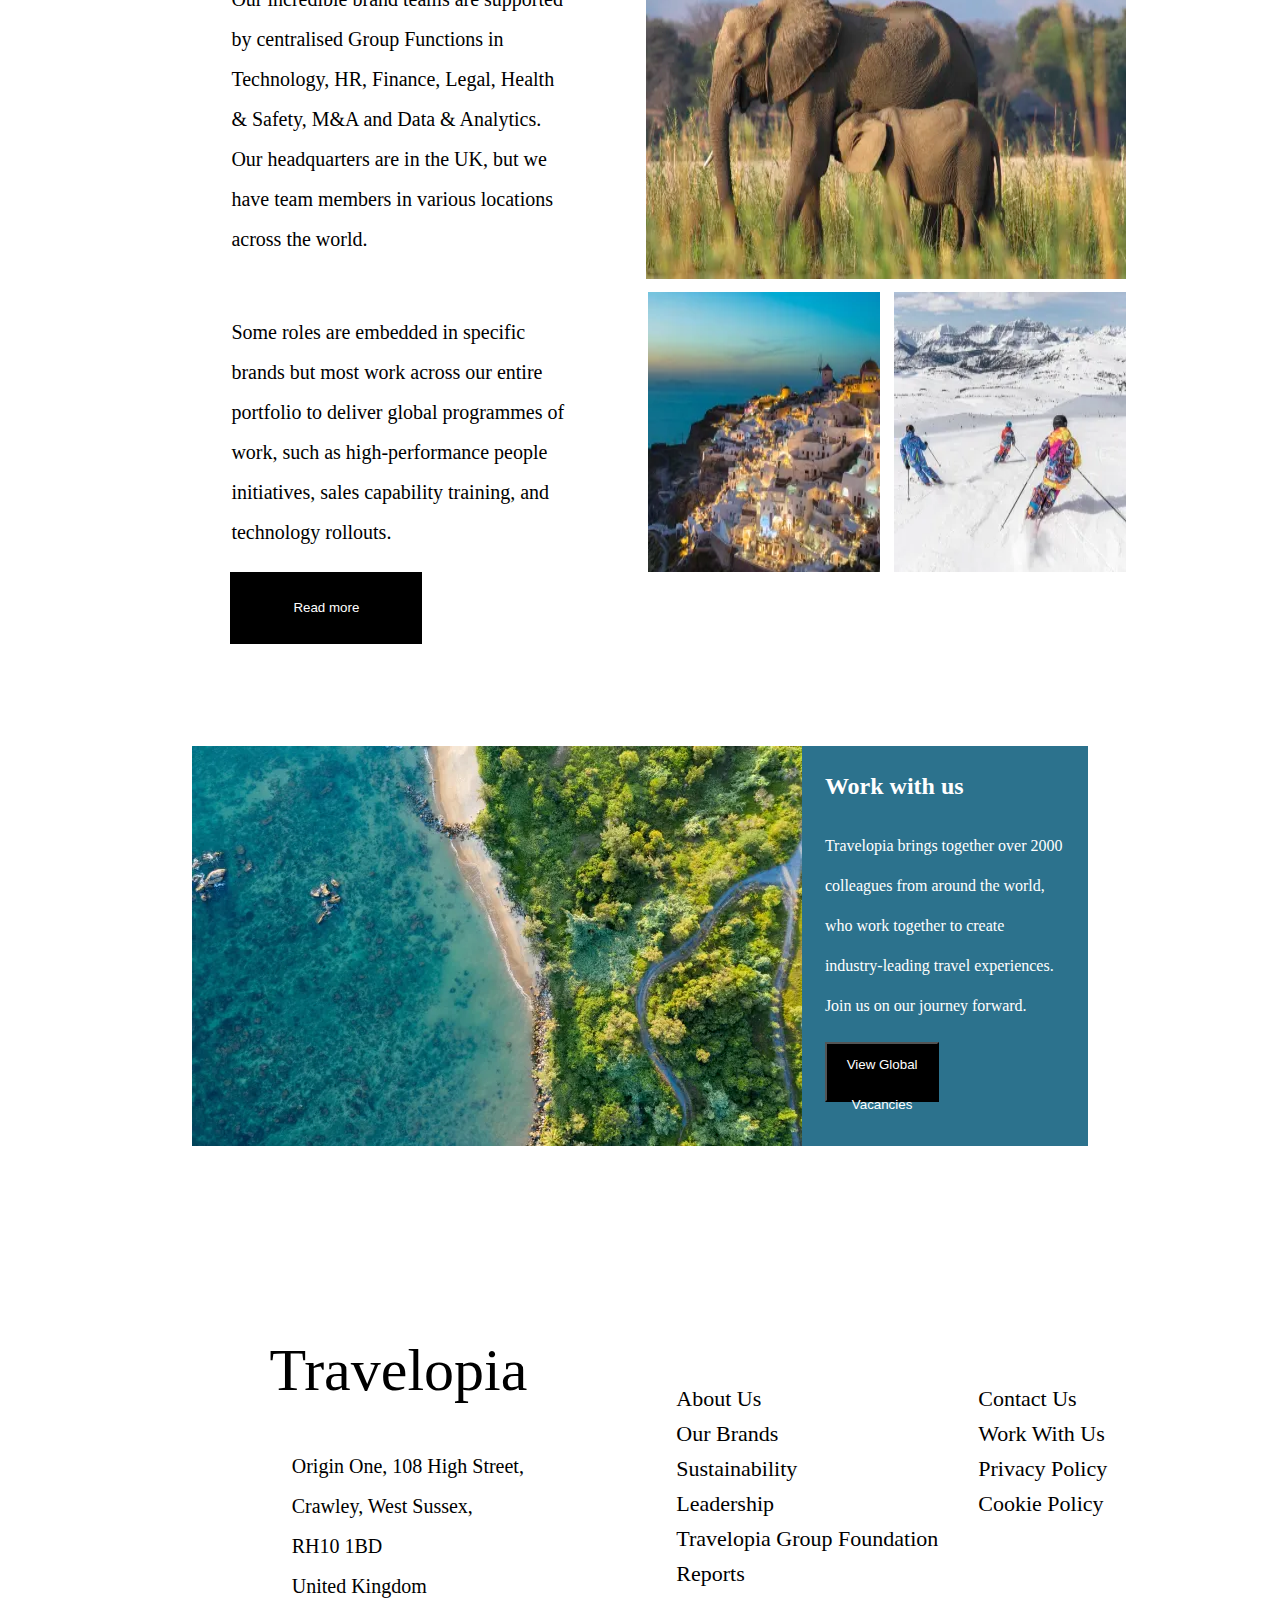
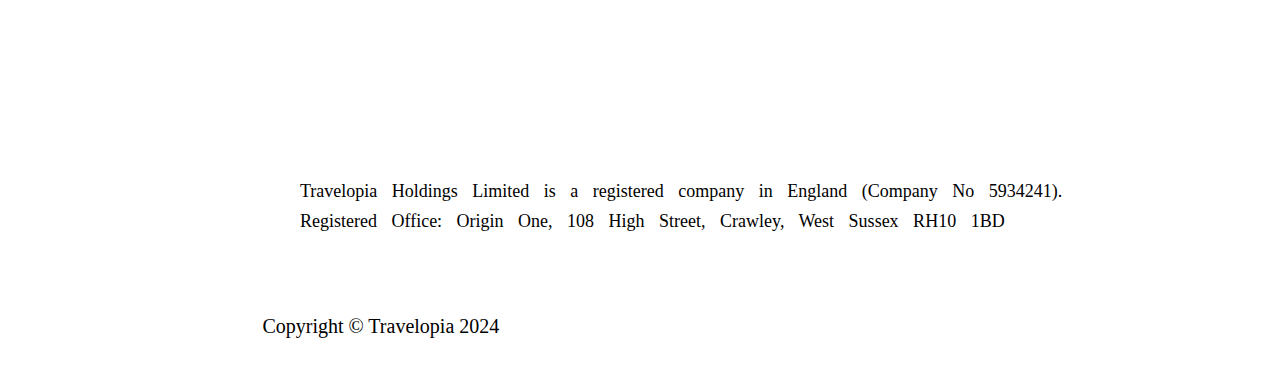
<file: components/Ourbrands.html>
<html lang="en">
<head>
    <meta charset="UTF-8">
    <meta name="viewport" content="width=device-width, initial-scale=1.0">
    <title>Travelopia</title>
    <link rel="StyleSheet" href="style.css"/>
</head>
<body>
   <section class="container">
     <div id="nav">
        <nav id="title">
          <h3 id="logo">Travelopia</h3>
        </nav>
        <nav class="nav1"><a id="icon" href="">
          <ul id="nav2">
        <li id="list"><a class="anchor" href="../index.html" target="_blank">Home</a></li>
        <li id="list"><a class="anchor" href="./TravelOpia.html" target="_blank">About Us</a></li>
        <li id="list"><a class="anchor" href="./Ourbrands.html">Our Brands</a></li>   
        <li id="list"><a class="anchor" href="./Sustainability.html" target="_blank">Sustainability</a></li>
        <li id="list"><a class="anchor" href="" target="_blank">Work with us</a></li>
        </ul>
        </nav>
     </div>
     </section>
     <div id="header">
      <h1>MEET OUR AMAZING BRANDS</h1>
     </div>
     
     <div class="image" >
      <img src="../images/travelopia-logo.jpg" id="img1">
   </div>
   

   <script>
    window.addEventListener('scroll', function() {
      var container = document.getElementById('nav');
      const logo = document.getElementById('logo');
      const anchor = document.getElementsByClassName('anchor');
      console.log(anchor);
      var scrollPosition = window.scrollY;
      var triggerPosition = 644;
      if (scrollPosition >= triggerPosition) {
        container.style.backgroundColor = "white";
        logo.style.color = "black";
        for (let i = 0; i < anchor.length; i++) {
          anchor[i].style.color = "black";
        }
      }
      else{
        nav.style.backgroundColor = 'transparent';
        logo.style.color = "white";
        for (let i = 0; i < anchor.length; i++) {
          anchor[i].style.color = "white";
        }
      }
    }
  );
   </script>
   
<section class="container1">
  <div class="para">
    <h1>Polar</h1>
    <img src="../images/Image2.webp"/>
  </div>
 <div class="p"> 
   <h2>Quark Expeditions</h2>
   <p>Specialising in expeditions to Antarctica and the Arctic, Quark Expeditions has been the leading provider of polar adventure travel for three decades. With a diverse fleet of expedition vessels and icebreakers, we offer travellers access to the most remote places on Earth.</p>
   <a href="https://www.travelopia.com/our-brands/polar/" id="a1">Read More →</a>
  </div>
</section>

<section class="container2">
  <div class="para1">
    <h1>Private Jet</h1>
    <img src="../images/Image3.webp"/>
  </div>
  <div class="p1"> 
   <h2>TCS World Travel</h2>
    <p>TCS World Travel have been enriching lives through our all-inclusive jet expeditions and custom itineraries for almost 30 years. We are the world’s most awarded private jet expedition company. Our all-inclusive journeys deliver unparalleled and meaningful experiences, with exceptional service in unique destinations around the globe. We are also the private jet tour operator for distinguished organisations like Four Seasons Hotels & Resorts and Smithsonian Journeys.</p>
    <a href="https://www.travelopia.com/our-brands/jet/" id="a1">Read More →</a>
  </div>
</section>

<section class="container3">
  <div class="para2">
    <h1>Golf Tours</h1>
    <img src="../images/Image4.webp"/>
  </div>
  <div class="p2"> 
   <h2>Kalos Golf</h2>
    <p>Kalos Golf is a luxury golf tour provider with itineraries that span the globe, touching every continent save Antarctica. With over 30 years of experience hosting a select number of invited guests each year by land, sea, and air, we offer uniquely designed golf experiences with play on some of the world’s best courses and private hidden gems, paired with unique touring and personal five-star service.</p>
    <a href="https://www.travelopia.com/our-brands/golf-tours/" id="a1">Read More →</a>
  </div>
</section>

<section class="container4">
  <div class="para3">
    <h1>Marine & Waterways</h1>
    <img src="../images/Image5.webp"/>
  </div>
  <div class="p3"> 
   <h2>Sunsail, The Moorings & Leopard Catamarans</h2>
    <p>Our industry-leading fleet and charter options are designed to deliver top performance, comfort and fun for sailors and non-sailors alike. Whether you choose to be your own skipper, hire our professional crew, or book an all-inclusive charter complete with captain and chef, we give our distinguished charter guests more ways to make their sailing holiday unique.</p>
    <a href="https://www.travelopia.com/our-brands/marine-yachts-division/" id="a1">Read More →</a>
  </div>
</section>

<section class="container5">
  <div class="para4">
    <img src="../images/Image6.webp"/>
  </div>
  <div class="p4"> 
   <h2>Le Boat</h2>
    <p>Our holidays allow families and friends to reconnect with each other while exploring new places from a completely new perspective – the beautiful rivers, lakes and canals of Europe and Canada. Our boats empower their crews with the freedom to go at their own pace – be it a relaxing meander or an action-packed adventure. With over 50 years of expertise, we make boating holidays easy for everyone.</p>
    <a href="https://www.travelopia.com/our-brands/marine-le-boat/" id="a1">Read More →</a>
  </div>
</section>

<section class="container6">
  <div class="para5">
    <h1>Adventure</h1>
    <img src="../images/Image7.webp"/>
  </div>
  <div class="p5"> 
   <h2>Exodus Adventure Travels, Sawadee & Headwater</h2>
    <p>We believe we can improve life through travel. Our collection of life-enriching and horizon-expanding adventures delve into the heart of each destination, so you can explore like a local. From cycling across rice paddy fields in Cambodia, locking eyes with a mountain gorilla cradling her young in Uganda, or walking and tasting the delights of the Amalfi coast, our trips create an incredible sense of wonder and memories that last a lifetime.</p>
    <a href="https://www.travelopia.com/our-brands/adventure/" id="a1">Read More →</a>
  </div>
</section>

<section class="container7">
  <div class="para6">
    <h1>Tailor-made Travel</h1>
    <img src="../images/Image8.webp"/>
  </div>
  <div class="p6"> 
   <h2>Enchanting Travels, MyPlanet, Hayes & Jarvis</h2>
    <p>When discerning travellers want to have the trip of a lifetime, our experts provide personalized, exceptional experiences that allow guests to feel a sense of wonder. By delivering expertise and genuine care from team members around the world, we are able to precisely tailor your vision into a trip that our guests will never forget. We specialize in complex, multi-centre journeys with 24/7 support so travellers can explore our 70+ destinations safely and seamlessly.</p>
    <a href="https://www.travelopia.com/our-brands/tailormade-et/" id="a1">Read More →</a>
  </div>
</section>

<section class="container8">
  <div class="para7">
    <img src="../images/Image9.webp"/>
  </div>
  <div class="p7"> 
   <h2>Citalia, Sovereign Luxury Travel & American Holidays</h2>
    <p>When it comes to tailor-made travel, our collection of brands delve deep into destinations and select the best hotels, to give travellers a once-in-a-lifetime experience. Whether it’s Citalia’s expertise in creating authentic Italian holidays, Sovereign Luxury Travel’s opulent beach escapes or American Holidays knowledge of all things North America, these brands offer both new and returning guests, luxury escapes that impress even the most experienced of travellers.</p>
    <a href="https://www.travelopia.com/our-brands/tailormade-uk-ireland/" id="a1">Read More →</a>
  </div>
</section>

<section class="container9">
  <div class="para8">
    <img src="../images/Image10.webp"/>
  </div>
  <div class="p8"> 
   <h2>Europe Express & YMT Vacations</h2>
    <p>We are the US Tour Operator (USTO) division of Travelopia. Comprised of sister brands Europe Express and YMT Vacations, our experts offer decades of experience in custom independent and group travel for North American travellers throughout Europe and other popular destinations around the world.</p>
    <a href="https://www.travelopia.com/our-brands/tailormade-usto/" id="a1">Read More →</a>
  </div>
</section>

<section class="container10">
  <div class="para9">
    <h1>Education</h1>
    <img src="../images/Image11.webp"/>
  </div>
  <div class="p9"> 
   <h2>Experience Education</h2>
    <p>Experience Education brings specialist educational travel organisations together, to create the most extraordinary range of experiences for schools, colleges and universities. Our expert group of specialist operators work within five unique categories across the school travel sector: Curriculum, Expeditions, Ski, Sports and Activity Centres.</p>
    <a href="https://www.travelopia.com/our-brands/education/" id="a1">Read More →</a>
  </div>
</section>

<section class="container11">
  <div class="para10">
    <h1>Events</h1>
    <img src="../images/Image12.webp"/>
  </div>
  <div class="p10"> 
   <h2>Gullivers Sports Travel, Howzat Travel & Events International</h2>
    <p>The Travelopia Events Division provides supporters trips to major worldwide sporting events along with premium VIP corporate and event hospitality. Events include all major rugby, cricket, Formula 1, horse racing and tennis events, along with a variety of others sports, concerts and even horticulture!</p>
    <a href="https://www.travelopia.com/our-brands/events/" id="a1">Read More →</a>
  </div>
</section>

<section class="container12">
  <h1>Our Group Function Teams</h1>
  <div class="para11">
    <p>Our incredible brand teams are supported by centralised Group Functions in Technology, HR, Finance, Legal, Health & Safety, M&A and Data & Analytics. Our headquarters are in the UK, but we have team members in various locations across the world.</p>
    <img src="../images/Image13.webp"/>
  </div>

  <div class="para12">
    <p>Some roles are embedded in specific brands but most work across our entire portfolio to deliver global programmes of work, such as high-performance people initiatives, sales capability training, and technology rollouts.</p>
    <img src="../images/Image14.webp" id="img14"/>
    <img src="../images/Image15.webp"/>
  </div>
  <button id="btn">Read more</button>
</section>

<section class="container13">
  <div class="para13">
    <img src="../images/Image16.webp"/>
  </div>
  <div class="p13">
    <h2>Work with us</h2>
    <p>Travelopia brings together over 2000 colleagues from around the world, who work together to create industry-leading travel experiences. Join us on our journey forward.</p>
    <button id="btn1">View Global Vacancies</button>
  </div>
</section>

<footer class="footer">
  <div class="footer_row">
    <div id="adress">
      <h1 id="foot_h1">Travelopia</h1>
      <p id="foot_p">Origin One, 108 High Street,<br/>
        Crawley, West Sussex, RH10 1BD<br/>
        United Kingdom</p>
    </div>
    <nav id="foot1">
      <ul class="footer_ul">
        <li id="foo"><a id="foot_li" href="https://www.travelopia.com/about-us/" target="_blank">About Us</a></li>
        <li id="foo"><a id="foot_li" href="https://www.travelopia.com/our-brands/" target="_blank">Our Brands</a></li>
        <li id="foo"><a id="foot_li" href="https://www.travelopia.com/sustainability/" target="_blank">Sustainability</a></li>
        <li id="foo"><a id="foot_li" href="https://www.travelopia.com/leadership/" target="_blank">Leadership</a></li>
        <li id="foo"><a id="foot_li" href="https://www.travelopia.com/our-brands/travelopia-group-functions/" target="_blank">Travelopia Group Foundation</a></li>
        <li id="foo"><a id="foot_li" href="https://www.travelopia.com/reports/" target="_blank">Reports</a></li>
      </ul>

      <ul class="footer_ul1">
        <li id="foo"><a  id="foot_li"href="https://www.travelopia.com/" target="_blank">Contact Us</a></li>
        <li id="foo"><a  id="foot_li"href="https://www.travelopia.com/work-with-us/" target="_blank">Work With Us</a></li>
        <li id="foo"><a  id="foot_li"href="https://www.travelopia.com/privacy-policy/" target="_blank">Privacy Policy</a></li>
        <li id="foo"><a  id="foot_li"href="https://www.travelopia.com/cookies-policy/" target="_blank">Cookie Policy</a></li>
      </ul>
    </nav>
    </div>
    </footer>
    <p id="last">Travelopia Holdings Limited is a registered company in England (Company No 5934241).<br/>
      Registered Office: Origin One, 108 High Street, Crawley, West Sussex RH10 1BD</p>
  
      <p id="cr">Copyright © Travelopia 2024</p>
</body>
</html>
</file>
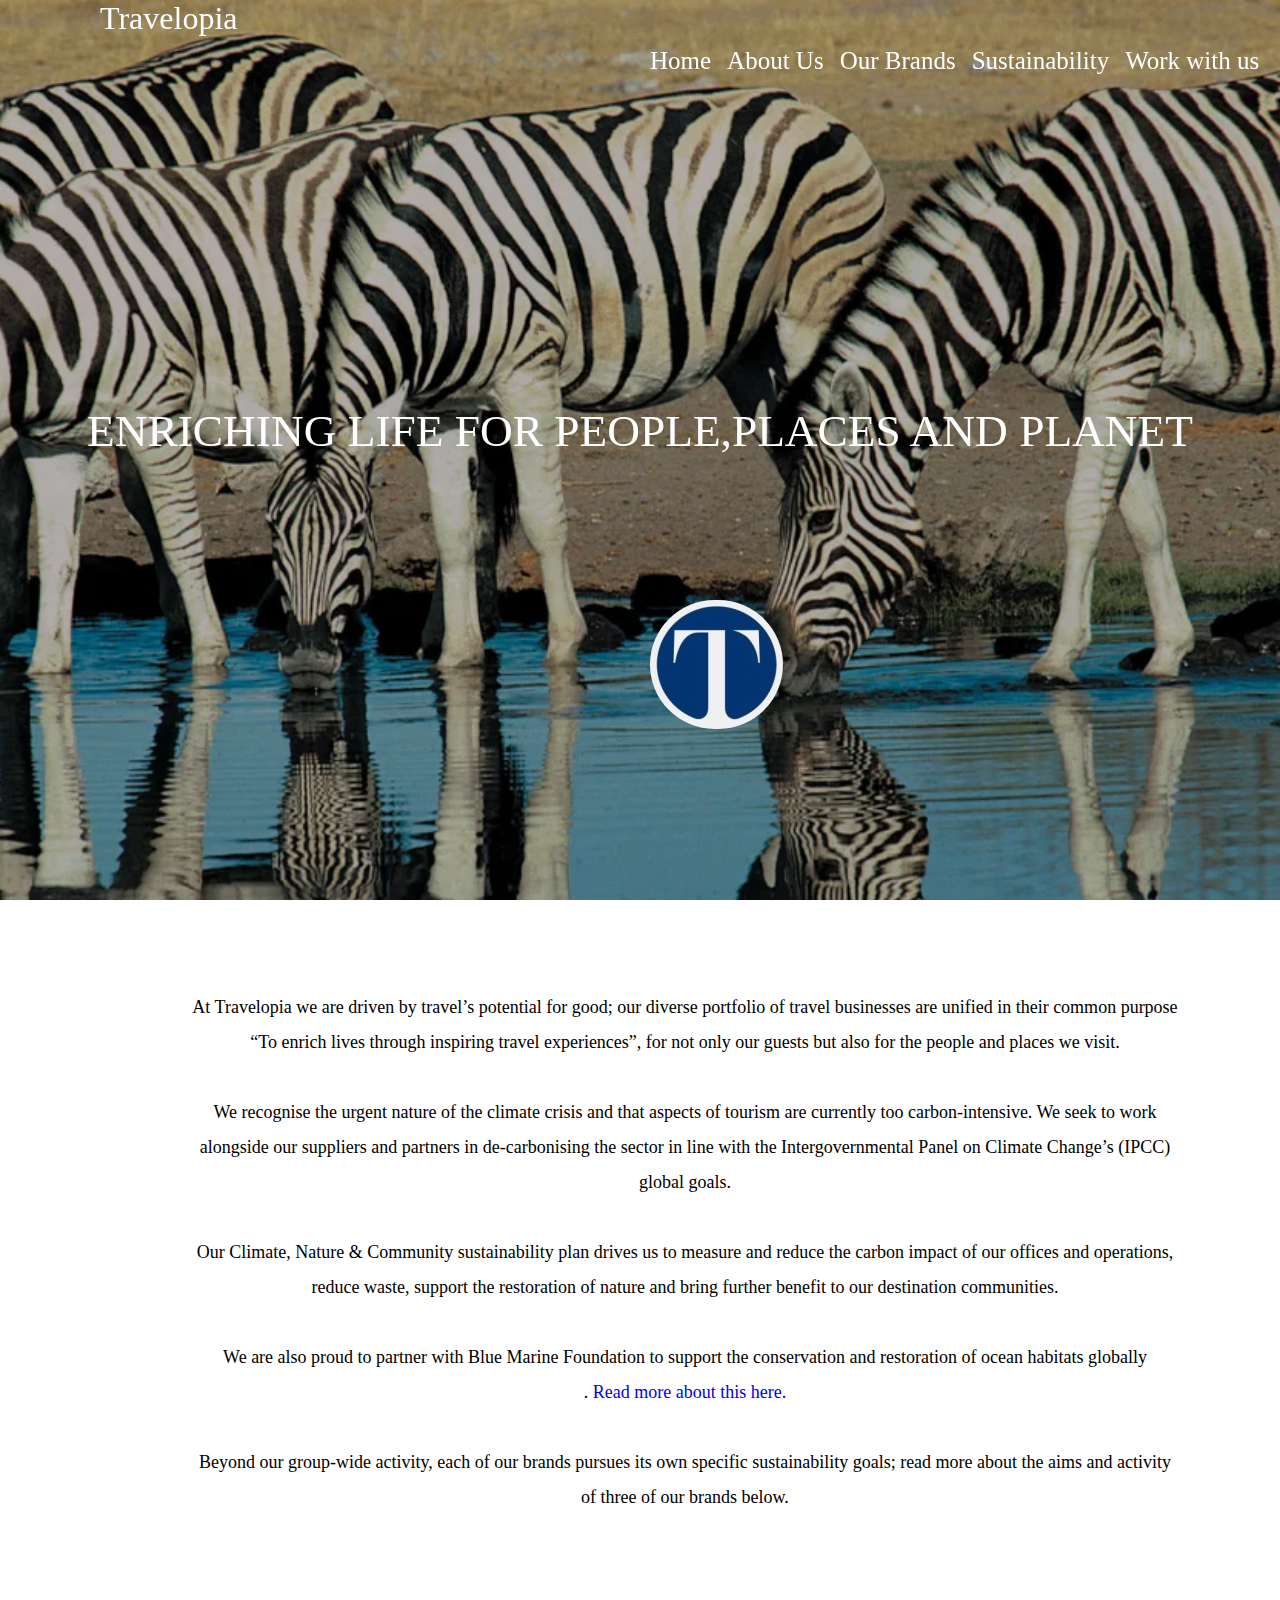
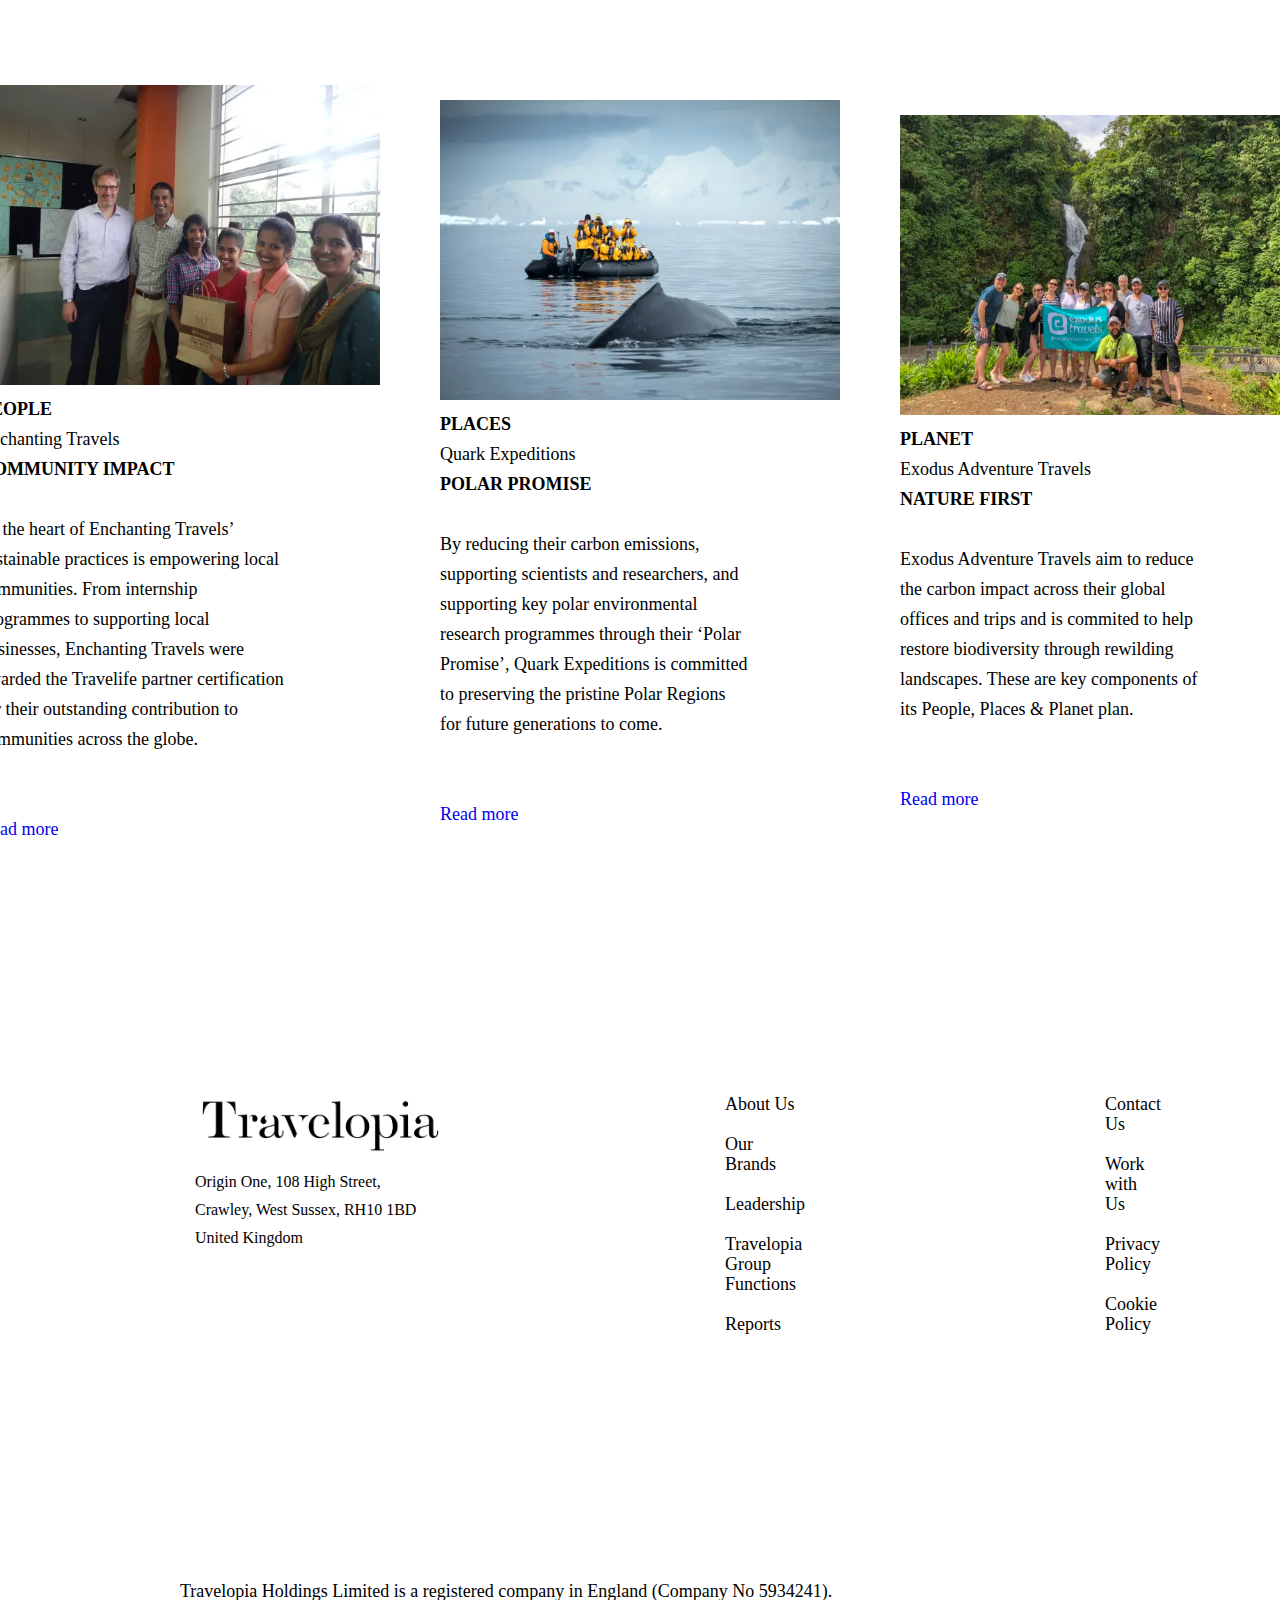
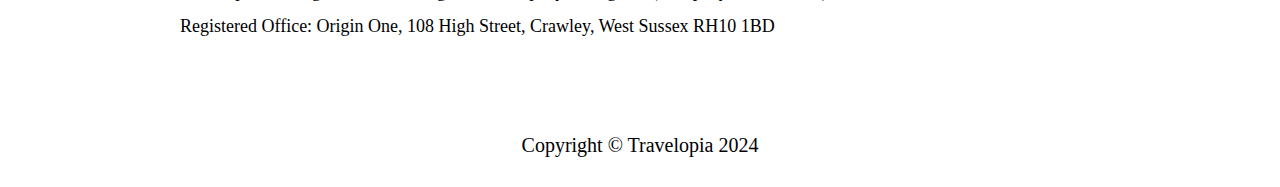
<file: components/Sustainability.html>
<!DOCTYPE html>
<html lang="en">
  <head>
    <meta charset="UTF-8" />
    <meta name="viewport" content="width=device-width, initial-scale=1.0" />
    <title>Sustainability-Travelopia</title>
    <link rel="stylesheet" href="sub.css" />
  </head>
  <body>
    <div class="container">
      <header>
        <div id="navbar">
          <a id="logo1">Travelopia</a>
          <div id="div1">
            <a class="lis" href="../index.html">Home</a>
            <a class="lis" href="./TravelOpia.html">About Us</a>
            <a class="lis" href="Ourbrands.html">Our Brands</a>
            <a class="lis" href="Sustainability.html">Sustainability</a>
            <a class="lis" href="">Work with us</a>
          </div>
        </div>
        <div id="trvlogo">
          <img
            src="../images/travelopialogo.jpg"
            alt="Centered Image"
            id="log"
          />
        </div>
      </header>

      <div class="text">ENRICHING LIFE FOR PEOPLE,PLACES AND PLANET</div>
    </div>

    <div id="div2">
      <p>
        At Travelopia we are driven by travel’s potential for good; our diverse
        portfolio of travel businesses are unified in their common purpose<br />

        “To enrich lives through inspiring travel experiences”, for not only our
        guests but also for the people and places we visit.<br />
        <br />
        We recognise the urgent nature of the climate crisis and that aspects of
        tourism are currently too carbon-intensive. We seek to work<br />

        alongside our suppliers and partners in de-carbonising the sector in
        line with the Intergovernmental Panel on Climate Change’s (IPCC) global
        goals.<br />
        <br />
        Our Climate, Nature & Community sustainability plan drives us to measure
        and reduce the carbon impact of our offices and operations,<br />

        reduce waste, support the restoration of nature and bring further
        benefit to our destination communities.<br />
        <br />
        We are also proud to partner with Blue Marine Foundation to support the
        conservation and restoration of ocean habitats globally<br />.<a
          href="https://www.travelopia.com/climate-nature-partnership/"
          id="visit"
        >
          Read more about this here.
        </a>
        <br />
        <br />
        Beyond our group-wide activity, each of our brands pursues its own
        specific sustainability goals; read more about the aims and activity<br />
        of three of our brands below.<br />
      </p>
    </div>
    <div class="travel">
      <div id="im1">
        <img
          src="../images/img2.webp"
          alt="Image 1"
          height="300px"
          width="400px"
        />
        <b>PEOPLE</b> <br />Enchanting Travels <br /><b>COMMUNITY IMPACT</b
        ><br /><br />
        At the heart of Enchanting Travels’<br />
        sustainable practices is empowering local<br />
        communities. From internship<br />
        programmes to supporting local<br />
        businesses, Enchanting Travels were<br />
        awarded the Travelife partner certification <br />for their outstanding
        contribution to <br />communities across the globe.<br /><br /><br />
        <a
          href="https://www.travelopia.com/sustainability/enchanting-travels-case-study/"
          id="visit1"
          >Read more</a
        >
      </div>
      <div id="im2">
        <img
          src="../images/img3.webp"
          alt="Image2"
          height="300px"
          width="400px"
        />
        <b>PLACES</b><br />
        Quark Expeditions<br />
        <b>POLAR PROMISE</b> <br /><br />By reducing their carbon emissions,<br />
        supporting scientists and researchers, and<br />
        supporting key polar environmental <br />research programmes through
        their ‘Polar <br />Promise’, Quark Expeditions is committed<br />
        to preserving the pristine Polar Regions<br />
        for future generations to come.<br />
        <br /><br />
        <a
          href="https://www.travelopia.com/sustainability/quark-case-study/"
          id="visit2"
        >
          Read more</a
        >
      </div>
      <div id="im3">
        <img
          src="../images/img4.webp"
          alt="Image 3"
          height="300px"
          width="400px"
        />
        <b>PLANET</b><br />
        Exodus Adventure Travels<br />
        <b> NATURE FIRST</b> <br /><br />Exodus Adventure Travels aim to
        reduce<br />
        the carbon impact across their global<br />
        offices and trips and is commited to help <br />restore biodiversity
        through rewilding<br />
        landscapes. These are key components of<br />
        its People, Places & Planet plan. <br /><br /><br /><a
          href="https://www.travelopia.com/sustainability/exodus-case-study/"
          id="visit3"
          >Read more</a
        >
      </div>
    </div>
    <div id="tlogo">
      <div id="content">
        <img
          src="../images/travelopia_logo.png"
          height="70px"
          width="250px"
        /><br />
        Origin One, 108 High Street,<br />
        Crawley, West Sussex, RH10 1BD <br />United Kingdom
      </div>

      <div class="items">
        <div id="list">
          <li>About Us</li>
          <br />
          <li>Our Brands</li>
          <br />
          <li>Leadership</li>
          <br />
          <li>Travelopia Group Functions</li>
          <br />
          <li>Reports</li>
          <br />
        </div>
        <div id="list1">
          <li>Contact Us</li>
          <br />
          <li>Work with Us</li>
          <br />
          <li>Privacy Policy</li>
          <br />
          <li>Cookie Policy</li>
          <br />
        </div>
      </div>
    </div>
    <div id="div5">
      <p>
        Travelopia Holdings Limited is a registered company in England (Company
        No 5934241).<br />
        Registered Office: Origin One, 108 High Street, Crawley, West Sussex
        RH10 1BD
      </p>
      <footer>Copyright © Travelopia 2024</footer>
    </div>
    <script>
      window.addEventListener("scroll", function () {
        var cont = document.getElementById("navbar");
        const icon = document.getElementById("logo1");
        const anc = document.getElementsByClassName("lis");
        console.log(anc.length);
        var scrollPosition = window.scrollY;
        var triggerPosition = 644;
        if (scrollPosition >= triggerPosition) {
          cont.style.backgroundColor = "white";
          icon.style.color = "black";
          for (let i = 0; i < anc.length; i++) {
            console.log("hi");
            anc[i].style.color = "black";
          }
        } else {
          cont.style.backgroundColor = "transparent";
          icon.style.color = "white";
          for (let i = 0; i < anc.length; i++) {
            anc[i].style.color = "white";
          }
        }
      });
    </script>
  </body>
</html>
</file>
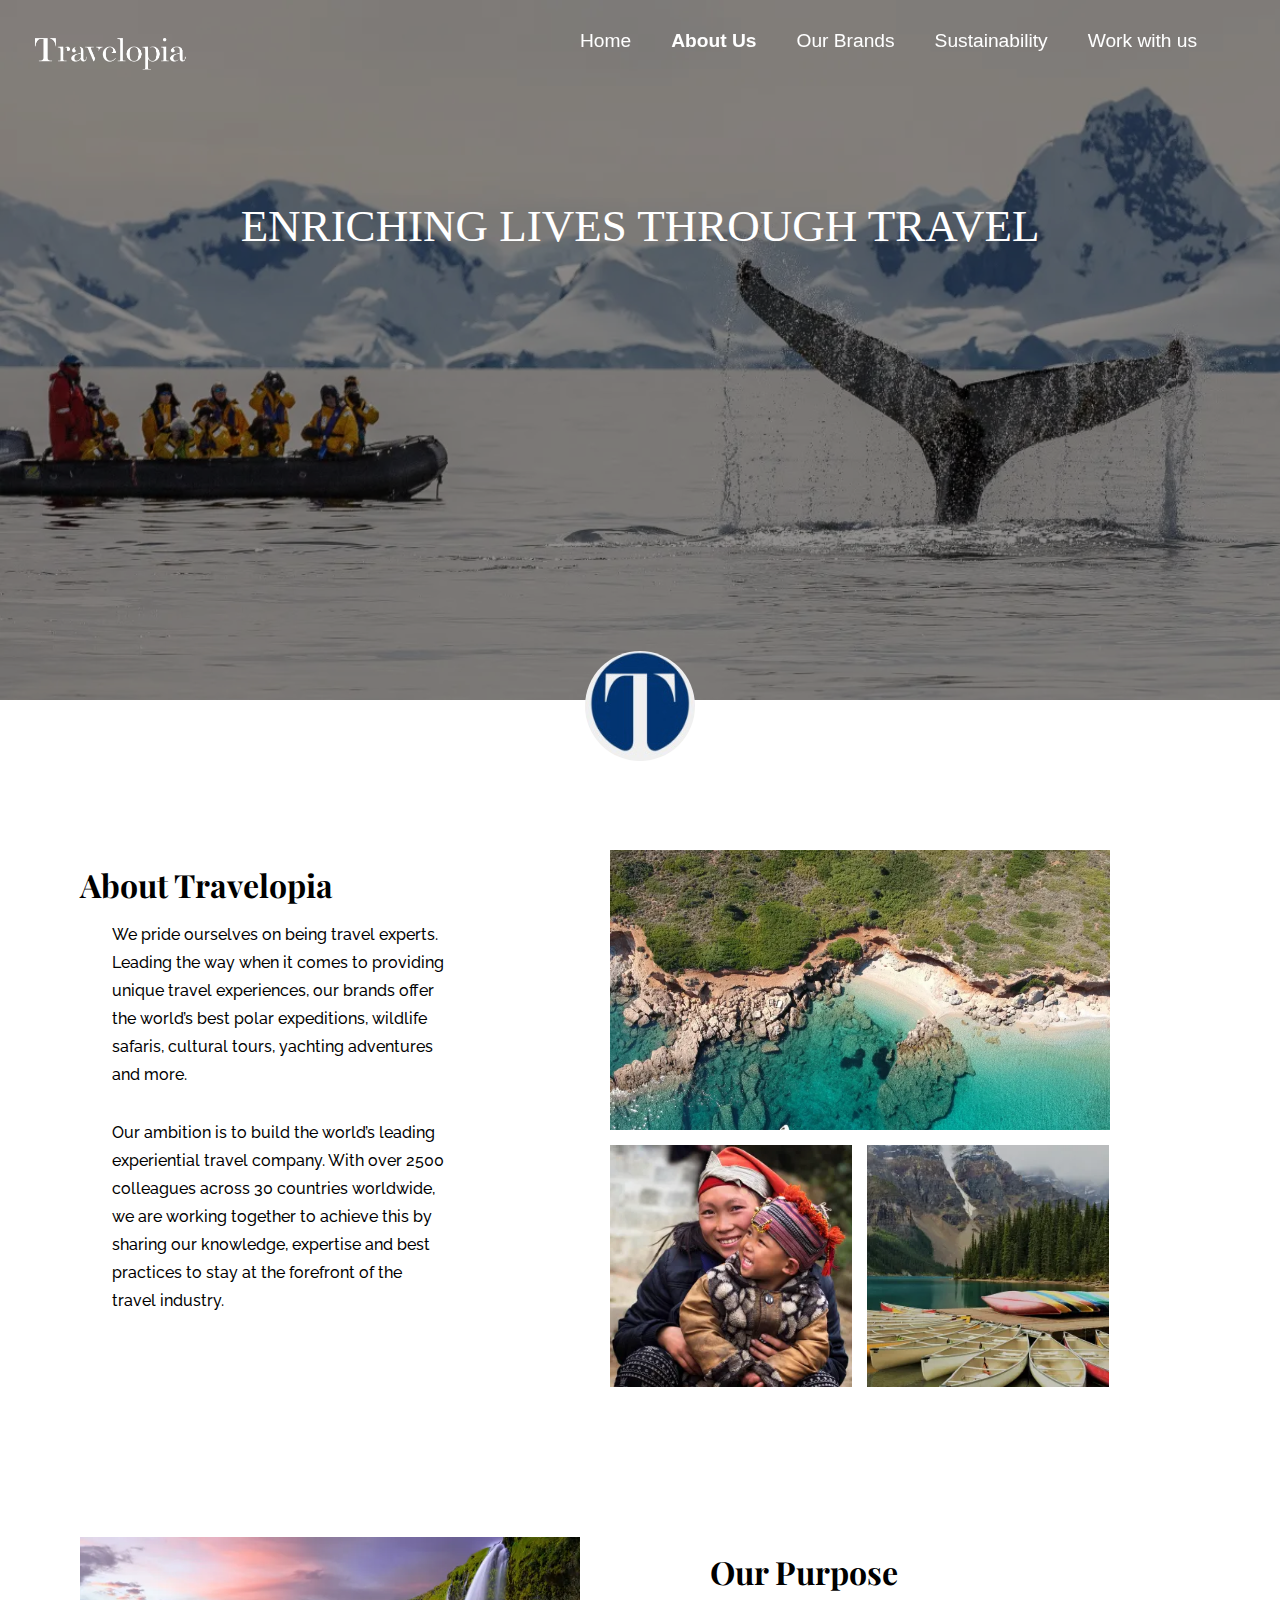
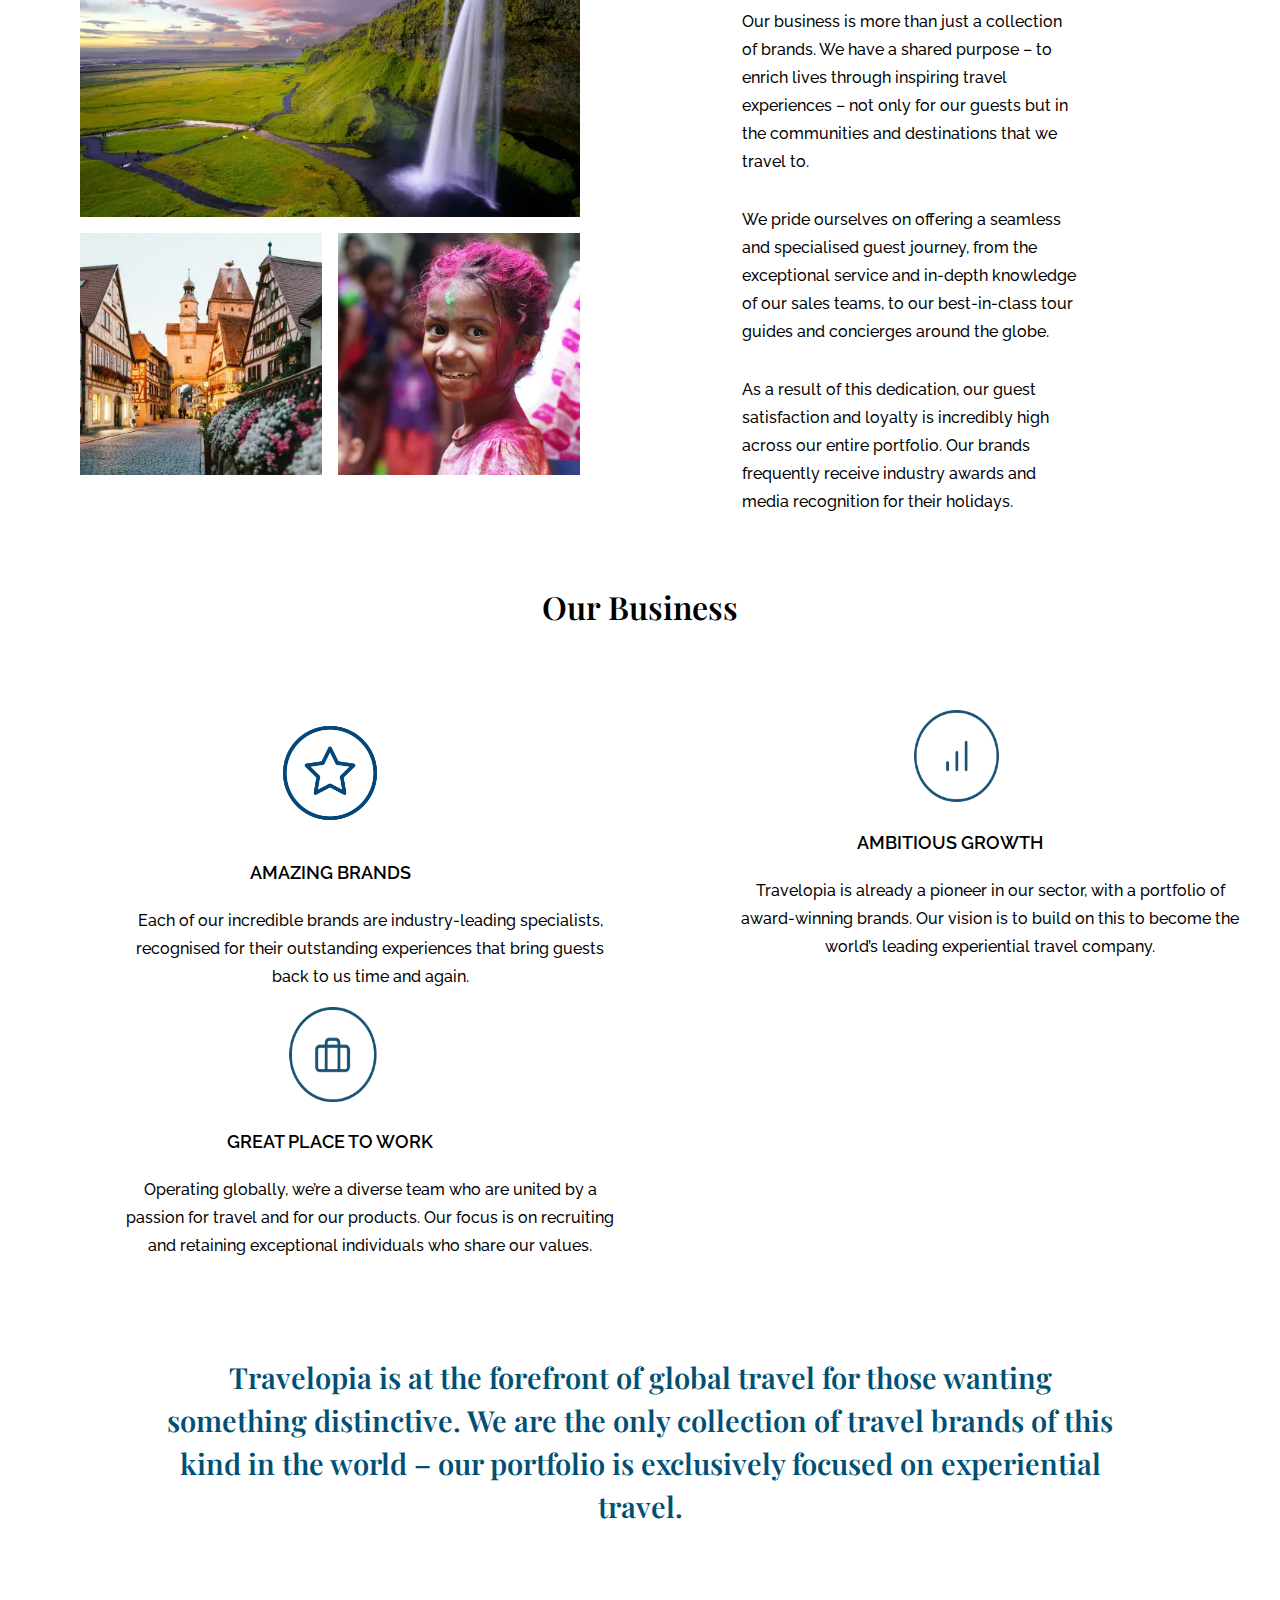
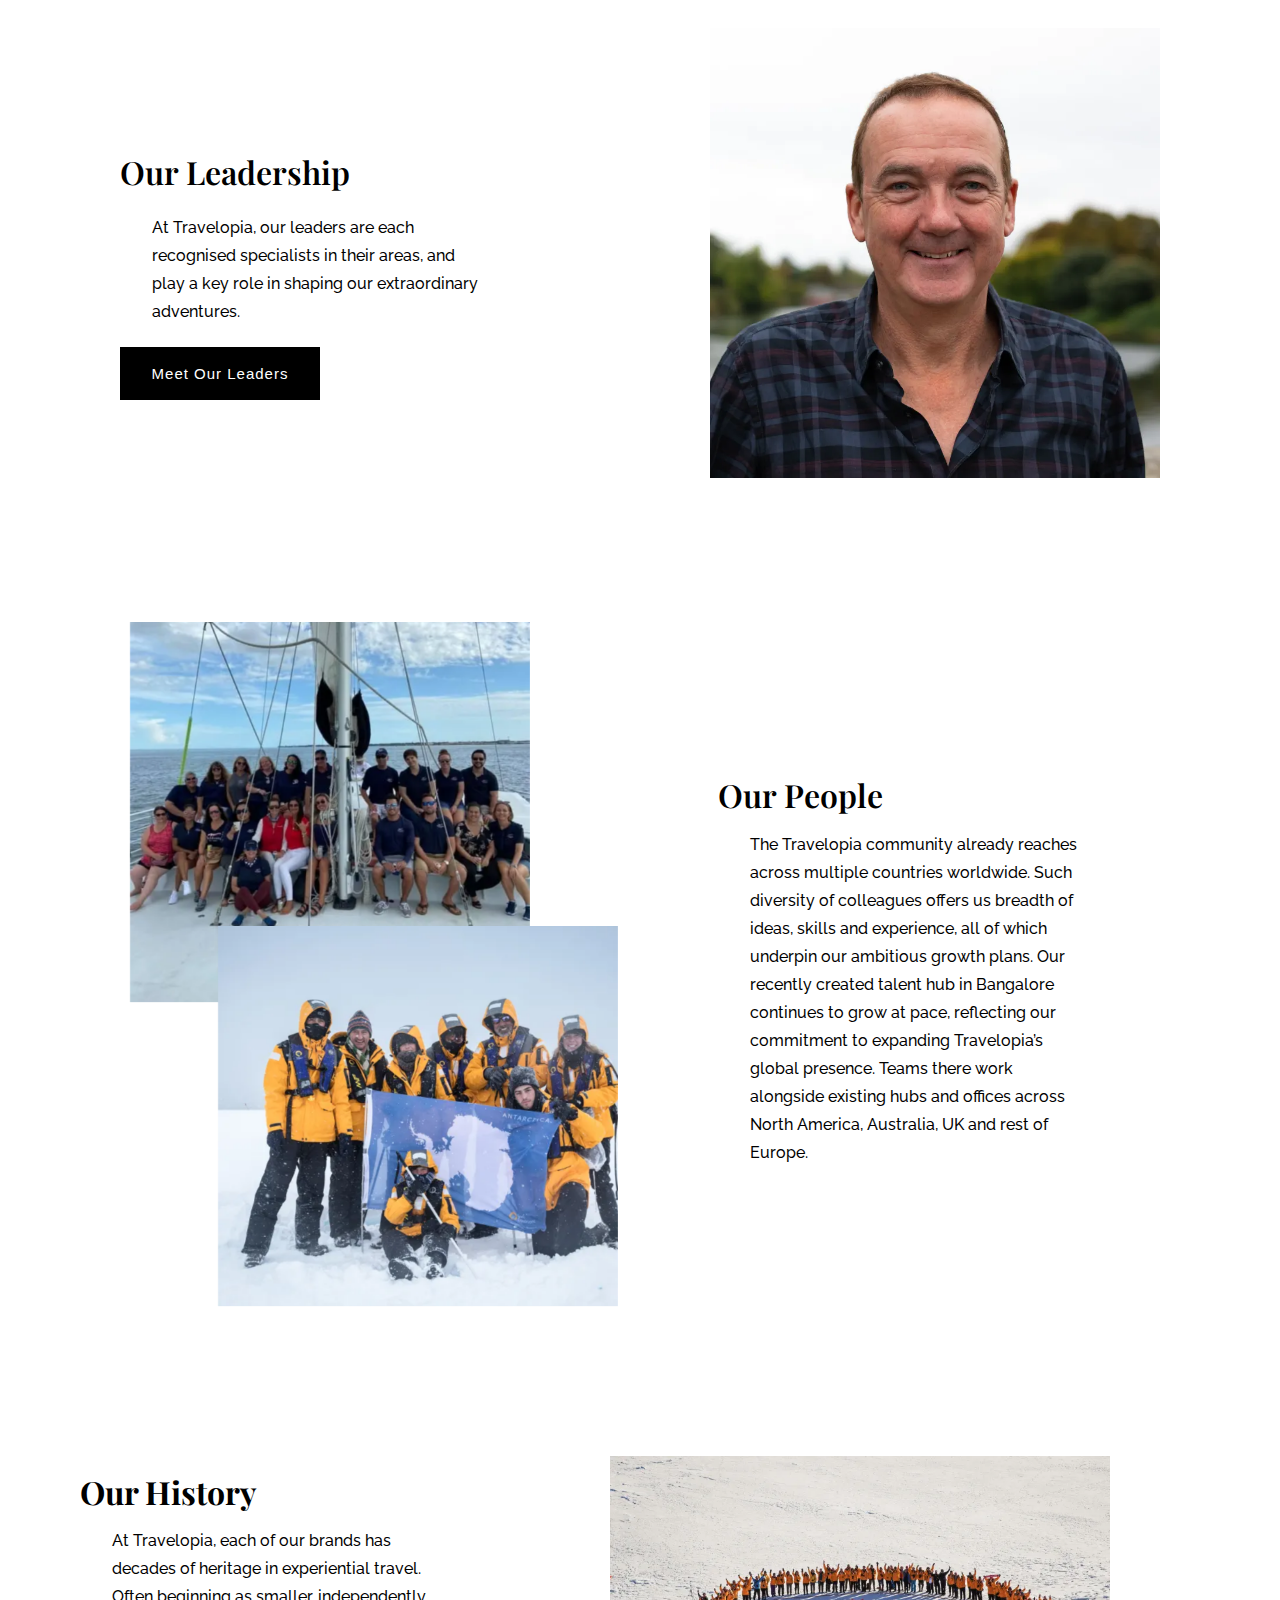
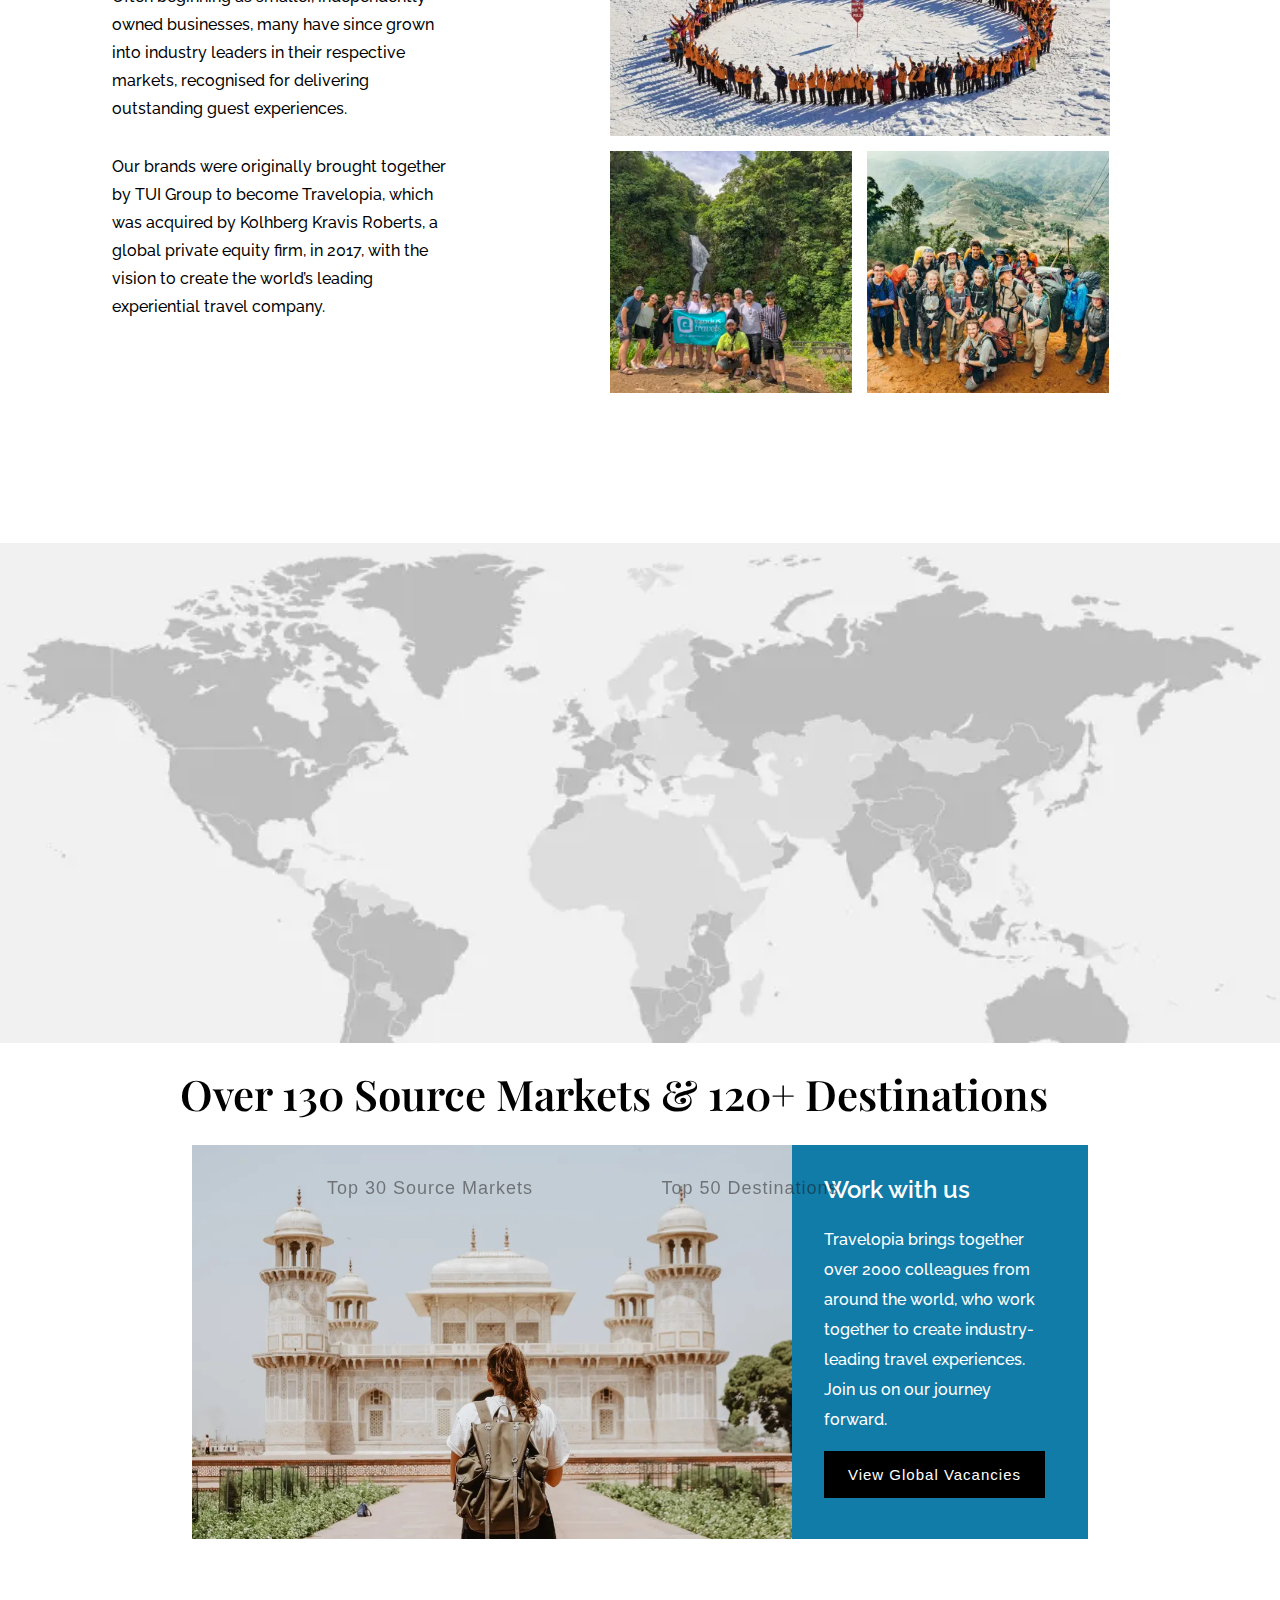
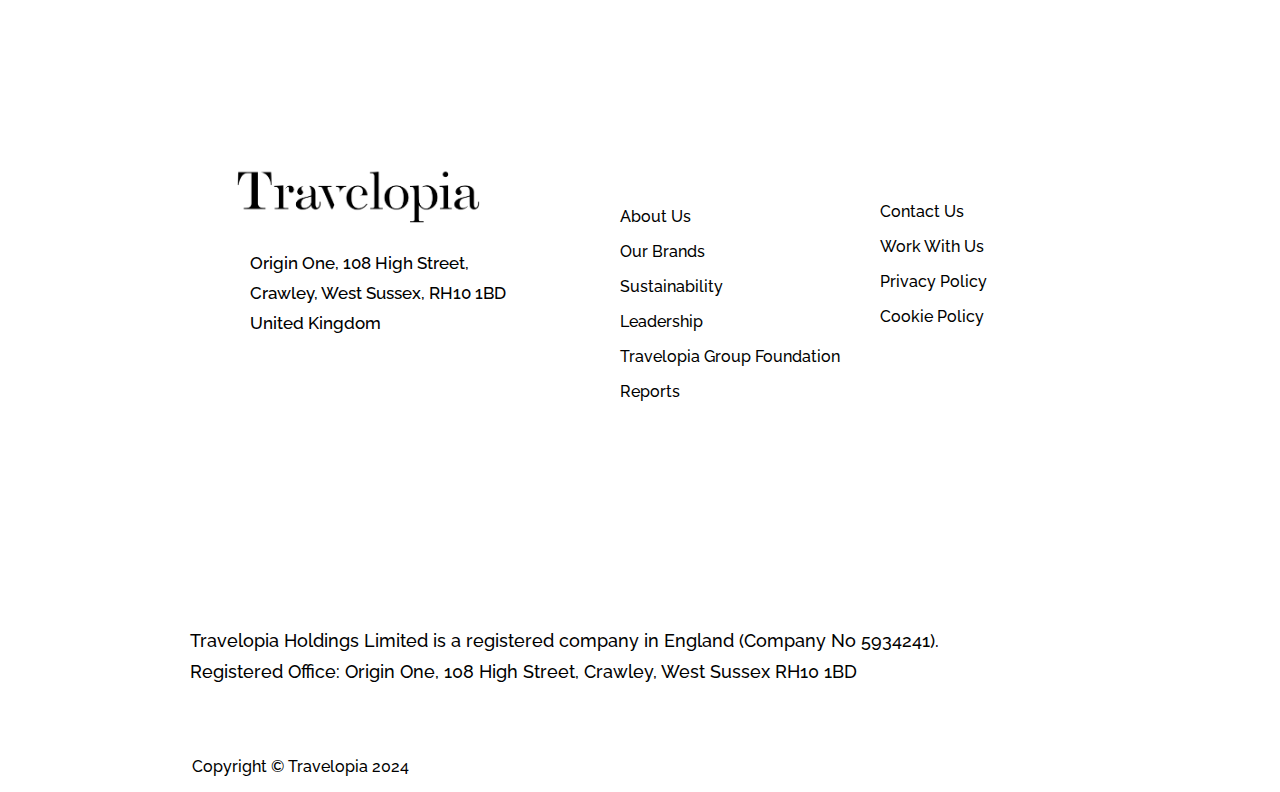
<file: components/TravelOpia.html>
<html lang="en">
<head>
    <meta charset="UTF-8">
    <meta name="viewport" content="width=device-width, initial-scale=1.0">
    <title>About Us - Travelopia</title>
    <link rel="icon" type="image/x-icon" href="travelopia_logo (1).png">
    <link rel="Stylesheet" href="./about.css"/>
    <link rel="preconnect" href="https://fonts.googleapis.com">
<link rel="preconnect" href="https://fonts.gstatic.com" crossorigin>
<link href="https://fonts.googleapis.com/css2?family=Raleway:ital,wght@0,100..900;1,100..900&display=swap" rel="stylesheet">
<link rel="preconnect" href="https://fonts.googleapis.com">
<link rel="preconnect" href="https://fonts.gstatic.com" crossorigin>
<link href="https://fonts.googleapis.com/css2?family=Imbue:opsz,wght@10..100,100..900&family=Playfair+Display:ital,wght@0,400..900;1,400..900&family=Raleway:ital,wght@0,100..900;1,100..900&display=swap" rel="stylesheet">
</head>
<body>
    <!-- <div> -->
        <div class="bg1">
            <div id="sec">
            <nav class="navi">
                <div id="title"><img src="../images/Travelopiawhitelogo.png" width="160px" height="45px" id="title-img"></div>
                <div class="navi1">
                    <div id="home"><a href="../index.html" class="anchor">Home</a></div>
                    <div id="about"><a href="TravelOpia.html" class="anchor" id="active">About Us</a></div>
                    <div id="brand"><a href="Ourbrands.html" class="anchor">Our Brands</a></div>
                    <div id="sustain"><a href="Sustainability.html" class="anchor">Sustainability</a></div>
                    <div id="work"><a href="https://www.travelopia.com/work-with-us/" class="anchor">Work with us</a></div>
                </div>
            </nav>
            </div>
            <h1 id="header">Enriching lives through travel</h1>
            <div class="logo-div"><img src="../images/travelopia-logo.jpg" id="img"/></div>
        </div>
 
         <script>
            window.addEventListener('scroll', function(){
                var container = document.querySelector('.navi1'); // Corrected the method to querySelector
                const title = document.getElementById('title');
                const anc = document.querySelectorAll('.anchor'); // Corrected the method to querySelectorAll
                const image = document.getElementById("title-img");
                const logo = document.getElementById('img'); // Select the logo image
                var scrollPosition = window.scrollY;
                var triggerPosition = 644;
                if(scrollPosition >= triggerPosition){
                    
                    container.style.backgroundColor = "white";
                    title.style.color = "black";
                    title.style.backgroundColor = "white";
                    image.src = "../images/travelopia_logo.png";
                 //   logo.style.filter = "invert(100%)"; // Invert the logo colors
                    for (let i = 0; i < anc.length; i++){
                        anc[i].style.color = "black";
                    }
                }
                else{
                    image.src = "../images/Travelopiawhitelogo.png";
                    container.style.backgroundColor = 'transparent';
                    title.style.backgroundColor = 'transparent';
                    title.style.color = "white";
                    logo.style.filter = "invert(0%)"; // Reset the logo colors
                    for (let i = 0; i < anc.length; i++){
                        anc[i].style.color = "white";
                    }
                }
            });
        </script>
        <div class="about1">
            <div class="cont">
                <h1 id="heading">About Travelopia</h1>
                <p id="para">We pride ourselves on being travel experts. Leading the way when it comes to providing unique travel experiences, our brands offer the world’s best polar expeditions, wildlife safaris, cultural tours, yachting adventures and more.</p>
                <p id="para1">Our ambition is to build the world’s leading experiential travel company. With over 2500 colleagues across 30 countries worldwide, we are working together to achieve this by sharing our knowledge, expertise and best practices to stay at the forefront of the travel industry.
                </p>
            </div>
            <div class="aboutimg">
            <div><img src="../images/rory-collins-FqtBZa55GBU-unsplash.webp" id="img1"/></div>
            <div class="inline"><img src="../images/Happy-Hmong-woman-and-child-smiling-at-Giang-Ta-Chai-village-near-the-hill-town-of-Sapa-Province-North-Vietnam.webp" id="img2"/>
            <img src="../images/Canada.webp" id="img3"/> 
        </div>
    <!-- </div> -->
        </div>
    </div>
    <div class="about2">
<div class="aboutimg1">
<div><img src="../images/Iceland-1.webp" alt="error" id="img4"></div>
<div><img src="../images/Germany-e1640024777971.webp" alt="Error" id="img5"><img src="../images/himanshu-singh-gurjar-iSi02D_Qx_w-unsplash.webp" alt="Error" id="img6"> </div>
</div>
<div class="cont1">
    <h1 id="heading1">Our Purpose</h1>
    <p id="para2">Our business is more than just a collection of brands. We have a shared purpose – to enrich lives through inspiring travel experiences – not only for our guests but in the communities and destinations that we travel to.</p>
        <p id="para3">We pride ourselves on offering a seamless and specialised guest journey, from the exceptional service and in-depth knowledge of our sales teams, to our best-in-class tour guides and concierges around the globe.</p> 
        <p id="para4">As a result of this dedication, our guest satisfaction and loyalty is incredibly high across our entire portfolio. Our brands frequently receive industry awards and media recognition for their holidays.
     </p>
</div>
</div>
<br>
<center><h1 id="title1">Our Business</h1></center>
<section class="content">
<div class="container">
    <div class="container1">
        <center><img src="../images/star.png" id="img7"/></center>
        <h4 id="head">Amazing Brands</h4>
        <p id="para5">Each of our incredible brands are industry-leading specialists, recognised for their outstanding experiences that bring guests back to us time and again.
        </p>
    </div>
    <div class="container2">
        <center><img src="../images/Screenshot 2024-03-25 214013.png" id="bar"></center>
        <h4 id="head">Ambitious Growth</h4>
        <p id="para5">Travelopia is already a pioneer in our sector, with a portfolio of award-winning brands. Our vision is to build on this to become the world’s leading experiential travel company.
        </p>
    </div>
    </div>
    <div class="containernext">
    <div class="container3">
        <center><img src="../images/Screenshot 2024-03-26 210445.png" id="amb"></center>
        <h4 id="head">Great Place to Work</h4>
        <p id="para5">Operating globally, we’re a diverse team who are united by a passion for travel and for our products. Our focus is on recruiting and retaining exceptional individuals who share our values.
        </p>
        <div></div>
        </div>
    </div>
</div>
</section>
<center>
    <p id="para6">Travelopia is at the forefront of global travel for those wanting something distinctive. We are the only collection of travel brands of this kind in the world – our portfolio is exclusively focused on experiential travel.
    </p>
</center>
<div class="container4">
    <div class="content1">
        <h1 id="head1">Our Leadership</h1>
        <p id="para7">At Travelopia, our leaders are each recognised specialists in their areas, and play a key role in shaping our extraordinary adventures.
        </p>
        <a href="https://www.travelopia.com/leadership/"><input type="button" class="button" value="Meet Our Leaders"></a>
    </div>
    <div><img src="../images/Travelopia-GLT-6-1.webp" id="img8"/></div>
</div>
<div class="container5">
    <div class="content2">
        <img src="../images/Moorings-Clearwater-Office.webp" class="morning">
        <img src="../images/pax_group_portal_point_acaciajohnson-1-e1630496276798.webp" class="pax">
    </div>
    <div class="people">
        <h1 id="head2">Our People</h1>
        <p id="para8">The Travelopia community already reaches across multiple countries worldwide. Such diversity of colleagues offers us breadth of ideas, skills and experience, all of which underpin our ambitious growth plans.

            Our recently created talent hub in Bangalore continues to grow at pace, reflecting our commitment to expanding Travelopia’s global presence. Teams there work alongside existing hubs and offices across North America, Australia, UK and rest of Europe.</p>
    </div>
</div>
<div class="about1">
    <div class="cont">
        <h1 id="heading">Our History</h1>
        <p id="para">At Travelopia, each of our brands has decades of heritage in experiential travel. Often beginning as smaller, independently owned businesses, many have since grown into industry leaders in their respective markets, recognised for delivering outstanding guest experiences. </p>
        <p id="para1">Our brands were originally brought together by TUI Group to become Travelopia, which was acquired by Kolhberg Kravis Roberts, a global private equity firm, in 2017, with the vision to create the world’s leading experiential travel company. 
        </p>
    </div>
    <div class="aboutimg">
    <div><img src="../images/Quark-Expeditions_North-Pole_The-Ultimate-Arctic-Adventure_Sam-Crimmin-NP-2015-V3-9591.webp" id="img1"/></div>
    <div class="inline"><img src="../images/47607-1.webp" id="img2"/>
    <img src="../images/Mountain_Thailand_2017_AbbeyPatzel_@abbey_patzel01IMG_0302-copy-e1630500804643.webp" id="img3"/> 
</div>
</div>
</div>
</div>
<div class="mappart">
    <img src="../images/world-map.webp" class="map">
    <h1>Over 130 Source Markets & 120+ Destinations
    </h1>
    <button class="btn1">Top 30 Source Markets</button><button class="btn2">Top 50 Destinations</button>
</div>

<section class="container13">
    <div class="para13">
      <img src="../images/ibrahim-rifath-Y6tBl0pTe-g-unsplash-e1640030278345.webp"/>
    </div>
    <div class="p13">
      <h2>Work with us</h2>
      <p>Travelopia brings together over 2000 colleagues from around the world, who work together to create industry-leading travel experiences. Join us on our journey forward.</p>
      <a href="https://globalcareers.travelopia.com/" target="_blank"><button id="btn1">View Global Vacancies</button></a>
    </div>
  </section>
  
  
  <footer class="footer">
    <div class="footer_row">
      <div id="adress">
        <img src="../images/travelopia_logo.png" id="foot_h1">
        <p id="foot_p">Origin One, 108 High Street,<br/>
          Crawley, West Sussex, RH10 1BD<br/>
          United Kingdom</p>
      </div>
      <nav class="foot1">
        <ul class="foot_ul">
          <li id="foo"><a id="foot_li" href="https://www.travelopia.com/about-us/" target="_blank">About Us</a></li>
          <li id="foo"><a id="foot_li" href="https://www.travelopia.com/our-brands/" target="_blank">Our Brands</a></li>
          <li id="foo"><a id="foot_li" href="https://www.travelopia.com/sustainability/" target="_blank">Sustainability</a></li>
          <li id="foo"><a id="foot_li" href="https://www.travelopia.com/leadership/" target="_blank">Leadership</a></li>
          <li id="foo"><a id="foot_li" href="https://www.travelopia.com/our-brands/travelopia-group-functions/" target="_blank">Travelopia Group Foundation</a></li>
          <li id="foo"><a id="foot_li" href="https://www.travelopia.com/reports/" target="_blank">Reports</a></li>
        </ul>
  
        <ul class="foot_ul1">
          <li id="foo"><a  id="foot_li"href="https://www.travelopia.com/" target="_blank">Contact Us</a></li>
          <li id="foo"><a  id="foot_li"href="https://www.travelopia.com/work-with-us/" target="_blank">Work With Us</a></li>
          <li id="foo"><a  id="foot_li"href="https://www.travelopia.com/privacy-policy/" target="_blank">Privacy Policy</a></li>
          <li id="foo"><a  id="foot_li"href="https://www.travelopia.com/cookies-policy/" target="_blank">Cookie Policy</a></li>
        </ul>
      </nav>
      </div>
      </footer>
      <p id="last">Travelopia Holdings Limited is a registered company in England (Company No 5934241).<br/>
        Registered Office: Origin One, 108 High Street, Crawley, West Sussex RH10 1BD</p>
    
        <p id="cr">Copyright © Travelopia 2024</p>
</body>
</html>
</file>
<file: about.css>
.bg1 {
  background-image: url(./images/Quark-Antarctica-e1640031267805.webp);
  width: 100%;
  height: 700px;
  background-repeat: no-repeat;
  background-size: cover;
  background-color: rgb(145, 143, 143);
  background-blend-mode: multiply;
}
body {
  margin: 0%;
}
.navi {
  display: flex;
  justify-content: space-between;
}
.navi1 {
  display: flex;
  color: white;
  font-family: Arial, Helvetica, sans-serif;
  font-size: larger;
  padding: 30px;
  position: fixed;
  margin-left: 550px;
  width: 800px;
}
#title {
  padding: 30px;
  position: fixed;
  width: 500px;
  height: 22px;
}
#home > a {
  margin-right: 40px;
  text-decoration: none;
  color: white;
}
#about > a {
  margin-right: 40px;
  text-decoration: none;
  color: white;
}
#active{
  font-weight: bolder;
}
#brand > a {
  margin-right: 40px;
  text-decoration: none;
  color: white;
}
#sustain > a {
  margin-right: 40px;
  text-decoration: none;
  color: white;
}
#work > a {
  margin-right: 40px;
  text-decoration: none;
  color: white;
}
#header {
  text-transform: uppercase;
  color: white;
  text-align: center;
  margin-top: 200px;
  font-size: 45px;
  font-weight: lighter;
}

.logo-div {
  height: 53rem;
  display: flex;
  justify-content: center;
  align-items: center;
}
#img {
  /* margin-top: 250px; */
  border-radius: 100%;
  width: 110px;
  height: 110px;
}
.about1 {
  display: flex;
  margin-top: 150px;
}
#img1 {
  width: 500px;
  height: 280px;
  margin-right: 50px;
  margin-left: 130px;
}
#img2 {
  width: 242px;
  height: 242px;
  margin-left: 130px;
}
#img3 {
  width: 242px;
  height: 242px;
  margin-left: 15px;
}
.inline {
  display: flex;
  margin-top: 15px;
}
.cont {
  margin-left: 80px;
  line-height: 28px;
  width: 400px;
}
#para {
  font-style: normal;
  margin-bottom: 30px;
  font-family: "Raleway", sans-serif;
  font-weight: 480;
}
#para1 {
  font-family: "Raleway", sans-serif;
  font-style: normal;
  margin-bottom: 30px;
  font-weight: 480;
}
#heading {
  font-family: "Playfair Display", serif;
}
.about2 {
  display: flex;
  margin-top: 100px;
}
#img4 {
  width: 500px;
  height: 280px;
  margin-right: 130px;
  margin-left: 80px;
  margin-bottom: 16px;
}
#heading1 {
  font-family: "Playfair Display", serif;
}
#para2 {
  font-family: "Raleway", sans-serif;
  font-style: normal;
  margin-bottom: 30px;
  font-weight: 480;
}
#para3 {
  font-family: "Raleway", sans-serif;
  font-style: normal;
  margin-bottom: 30px;
  font-weight: 480;
}
#para4 {
  font-family: "Raleway", sans-serif;
  font-style: normal;
  margin-bottom: 30px;
  font-weight: 480;
}
.cont1 {
  margin-right: 80px;
  line-height: 28px;
  width: 400px;
}
#img5 {
  width: 242px;
  height: 242px;
  margin-left: 80px;
}
#img6 {
  width: 242px;
  height: 242px;
  margin-left: 16px;
}
.about2 {
  display: flex;
  margin-top: 150px;
}
#head {
  text-transform: uppercase;
  font-family: "Raleway", sans-serif;
  font-weight: 600;
  font-size: large;
}
#title1 {
  font-family: "Playfair Display", serif;
  font-weight: 600;
}
.container {
  display: flex;
  justify-content: space-between;
}
.containernext {
  display: flex;
  justify-content: space-between;
}
.content {
  margin: 80px;
}
#para5 {
  font-family: "Raleway", sans-serif;
  font-weight: 480;
  text-align: center;
  line-height: 28px;
  width: 500px;
}
#head {
  text-align: center;
}
#img7 {
  width: 130px;
  height: 130px;
}
#bar{
  width: 130px;
  height: 100px;
}
#amb{
  width: 130px;
  height: 100px;
}
#para6 {
  color: rgb(1, 80, 116);
  font-size: 29px;
  font-family: "Playfair Display", serif;
  font-weight: 600;
  width: 950px;
  line-height: 43px;
}
.container4 {
  display: flex;
  justify-content: space-between;
  margin-top: 100px;
}
#img8 {
  width: 450px;
  height: 450px;
  margin-right: 120px;
}
.content1 {
  margin-left: 120px;
  width: 400px;
  margin-top: 100px;
}
#head1 {
  font-family: "Playfair Display", serif;
  font-weight: 600;
}
#para7 {
  font-family: "Raleway", sans-serif;
  font-weight: 480;
  line-height: 28px;
}
.button {
  background-color: black;
  color: white;
  padding: 18px;
  letter-spacing: 1px;
  font-size: 15px;
  border: none;
  width: 200px;
  margin-top: 5px;
}
.content2 {
  display: flex;
  flex-direction: column;
  margin-left: 17%;
  width: 400px;
  height: 380px;
  position: relative;
  margin-top: 35%;
}
.morning {
  width: 100%;
  height: 100%;
  object-fit: cover;
  position: absolute;
  top: -80%;
  left: -22%;
}
.pax {
  width: 100%;
  height: 100%;
  object-fit: cover;
  position: absolute;
}
.container5 {
  display: flex;
}
.people {
  margin-right: 80px;
  line-height: 28px;
  width: 400px;
  margin-left: 100px;
  margin-top: 22%;
}
#para8 {
  font-family: "Raleway", sans-serif;
  font-weight: 480;
  line-height: 28px;
}
#head2 {
  font-family: "Playfair Display", serif;
  font-weight: 600;
}
.map {
  width: 100%;
  height: 500px;
  object-fit: cover;
  margin-top: 150px;
}
.mappart > h1 {
  position: absolute;
  bottom: -5050px;
  font-size: 42px;
  font-family: "Playfair Display", serif;
  font-weight: 600;
  margin-left: 180px;
}
.mappart > .btn1 {
  background-color: transparent;
  color: rgba(21, 18, 18, 0.486);
  letter-spacing: 1px;
  font-size: 18px;
  border: none;
  width: 300px;
  position: absolute;
  bottom: -5100px;
  display: block;
  margin-left: 280px;
}
.mappart > .btn2 {
  background-color: transparent;
  color: rgba(21, 18, 18, 0.486);
  letter-spacing: 1px;
  font-size: 18px;
  border: none;
  width: 300px;
  position: absolute;
  bottom: -5100px;
  display: block;
  margin-left: 600px;
}
/* ..................Work With Us....................... */
.container13 {
  display: flex;
  margin-left: 15%;
  margin-right: 15%;
  margin-top: 8%;
}
.para13 > img {
  width: 600px;
  object-fit: cover;
}
.p13 {
  background-color: #117ca8;
  color: white;
  font-family: "Raleway", sans-serif;
  line-height: 30px;
  padding: 10px;
}
.p13 > p {
  font-weight: 520;
}
.p13 > h2 {
  font-weight: 600;
}
.p13 > h2,
p,
#btn1 {
  margin-left: 8%;
  margin-right: 8%;
}
#btn1 {
  background-color: black;
  color: white;
  padding: 15px;
  letter-spacing: 1px;
  font-size: 15px;
  border: none;
  width: 80%;
}
/* .........................FOOTER........................... */
.foot1 {
  display: flex;
  margin-top: 50px;
}
.footer_row {
  display: flex;
  align-items: center;
  margin-top: 150px;
  /* margin-left: 180px; */
}
#adress > img {
  width: 20%;
  object-fit: cover;
  margin-left: 230px;
}
#foo {
  list-style: none;
}
#foot_li {
  text-decoration: none;
  font-size: 22px;
  color: black;
  line-height: 35px;
}

.foot_ul {
  margin-top: 60px;
  margin-left: -700px;
}
#foot_li {
  font-size: 16px;
  font-weight: 500;
}
.foot_ul1 {
  margin-top: 55px;
}
#foot_p {
  font-size: 17px;
  color: black;
  line-height: 30px;
  font-weight: 520;
  margin-left: 250px;
}
#last {
  margin-top: 200px;
  text-align: justify;
  font-size: 18px;
  margin-left: 190px;
  line-height: 30px;
  word-spacing: 10px;
}
#cr {
  margin-top: 70px;
  margin-left: 13%;
  font-size: 20px;
}
.footer {
  margin-top: 20px;
  font-family: "Raleway", sans-serif;
}
</file>
<file: components/style.css>
@import url("https://fonts.googleapis.com/css2?family=Playfair+Display%3Aital%2Cwght%400%2C400%3B0%2C600%3B1%2C400%3B1%2C600&amp;display=swap&amp;ver=1");
@import url("https://fonts.googleapis.com/css2?family=Raleway%3Aital%2Cwght%400%2C500%3B0%2C600%3B0%2C700%3B1%2C500%3B1%2C600%3B1%2C700&#038;display=swap&#038;ver=1");

body, html{
    margin:0%;
}
.container{
    background-image: url(../images/Image1.webp);
    width: 100%;
    height: 700px;
    background-color: rgb(145, 143, 143);
    background-size: cover;
    background-blend-mode: multiply;
    background-repeat: no-repeat;
}
#nav2{
    display: flex;
    align-items: center;
    list-style: none;
    margin-left: 300px;
    color: white;
}
#nav{
    display: flex;
    background-color: transparent;
    height: 90px;
    width: 100%;
    position: fixed;
    
}
.nav1{
    position: fixed;
    margin-left: 350px;
}
.anchor{
    text-decoration: none;
    font-size: 25px;
    color: white;
}
#logo{
    font-size: 35px;
    text-decoration: none;
    font-family: "Playfair Display",font-family-display "Raleway";
    color: white;
    margin-top: 20px;
    padding-left: 30px;
    display: inline;
    font-weight: 300;
}
#header{
    color: white;
    text-align: center;
    font-weight: 100;
    font-size: 23px;
    margin-top: -400px;
    align-items: center;
}
#title{
    display: flex;
}
#list{
    margin-right: 30px;
    margin-top: 2%;
}

.image{
    margin-left: 45%;
    margin-top: 17%;
}
#img1{
    border-top-left-radius: 50%;
    border-top-right-radius: 50%;
    border-bottom-left-radius: 50%;
    border-bottom-right-radius: 50%;
}
#a1{
    margin-left: 25%;
    color: #2f57c7;
    font-size: 20px;
    font-weight: 30;
    text-decoration: none;
    
}
/*.................Polar.................... */
.container1{
    display: flex;
    margin-top: 10%;
}
.para > h1{
    margin-left: 55%;
}
.para > img{
    margin-left: 55%;
}
.p > h2{
    margin-left: 25%;
    margin-right: 20%;
    margin-top: 70px;
}
.p > p{
    margin-left: 25%;
    margin-right: 20%; 
    font-weight: 30;
    font-size: 22px;
    line-height: 30px;
}
/* ..............Private Jet................ */
.container2{
    display: flex;
    margin-top: 10%;
}
.para1 > h1{
    margin-left: 55%;
}
.para1 > img{
    margin-left: 55%;
}
.p1 > h2{
    margin-left: 25%;
    margin-right: 20%;
    margin-top: 70px;
}
.p1 > p{
    margin-left: 25%;
    margin-right: 25%; 
    font-weight: 30;
    font-size: 22px;
    line-height: 30px;
    width: 60%;
}
/* .................Golf Tours................... */
.container3{
    display: flex;
    margin-top: 10%;
}
.para2 > h1{
    margin-left: 55%;
}
.para2 > img{
    margin-left: 55%;
}
.p2 > h2{
    margin-left: 25%;
    margin-right: 20%;
    margin-top: 70px;
}
.p2 > p{
    margin-left: 25%;
    margin-right: 20%; 
    font-weight: 30;
    font-size: 22px;
    line-height: 30px;
}
/* ...............Marine & Waterways.................... */
.container4{
    display: flex;
    margin-top: 10%;
}
.para3 > h1{
    margin-left: 55%;
    width: 70%;
}
.para3 > img{
    margin-left: 55%;
}
.p3 > h2{
    margin-left: 25%;
    margin-right: 20%;
    margin-top: 70px;
}
.p3 > p{
    margin-left: 25%;
    margin-right: 20%; 
    font-weight: 30;
    font-size: 22px;
    line-height: 30px;
}
/* .......................Le Boat...................... */
.container5{
    display: flex;
}
.para4 > img{
    margin-left: 55%;
    margin-top: 25%;
}
.p4{
    margin-top: 1.5%;
}
.p4 > h2{
    margin-left: 25%;
    margin-right: 20%;
    margin-top: 70px;
}
.p4 > p{
    margin-left: 25%;
    margin-right: 20%; 
    font-weight: 30;
    font-size: 22px;
    line-height: 30px;
}
/* .......................Adventure......................... */
.container6{
    display: flex;
    margin-top: 10%;
}
.para5 > h1{
    margin-left: 55%;
}
.para5 > img{
    margin-left: 55%;
}
.p5 > h2{
    margin-left: 25%;
    margin-right: 20%;
    margin-top: 70px;
}
.p5 > p{
    margin-left: 25%;
    margin-right: 20%; 
    font-weight: 30;
    font-size: 22px;
    line-height: 30px;
}
/* ...............Tailor made Travel............. */
.container7{
    display: flex;
    margin-top: 10%;
}
.para6 > h1{
    margin-left: 55%;
    width: 70%;
}
.para6 > img{
    margin-left: 55%;
}
.p6 > h2{
    margin-left: 25%;
    margin-right: 20%;
    margin-top: 70px;
}
.p6 > p{
    margin-left: 25%;
    margin-right: 20%; 
    font-weight: 30;
    font-size: 22px;
    line-height: 30px;
}
/* ...................American Holidays................... */
.container8{
    display: flex;
}
.para7 > img{
    margin-left: 55%;
    margin-top: 25%;
}
.p7 > h2{
    margin-left: 25%;
    margin-right: 20%;
    margin-top: 70px;
}
.p7 > p{
    margin-left: 25%;
    margin-right: 20%; 
    font-weight: 30;
    font-size: 22px;
    line-height: 30px;
}
/* .................Europe Express.................. */
.container9{
    display: flex;
}
.para8 > img{
    margin-left: 55%;
    margin-top: 25%;
}
.p8{
    margin-top: 2%;
}
.p8 > h2{
    margin-left: 25%;
    margin-right: 20%;
    margin-top: 70px;
}
.p8 > p{
    margin-left: 25%;
    margin-right: 20%; 
    font-weight: 30;
    font-size: 22px;
    line-height: 30px;
}
/* ....................Education.................... */
.container10{
    display: flex;
    margin-top: 10%;
}
.para9 > h1{
    margin-left: 55%;
}
.para9 > img{
    margin-left: 55%;
}
.p9 > h2{
    margin-left: 25%;
    margin-right: 20%;
    margin-top: 70px;
}
.p9 > p{
    margin-left: 25%;
    margin-right: 20%; 
    font-weight: 30;
    font-size: 22px;
    line-height: 30px;
}
/* .....................Events...................... */
.container11{
    display: flex;
    margin-top: 10%;
}
.para10 > h1{
    margin-left: 55%;
}
.para10 > img{
    margin-left: 55%;
}
.p10 > h2{
    margin-left: 25%;
    margin-right: 20%;
    margin-top: 70px;
}
.p10 > p{
    margin-left: 25%;
    margin-right: 20%; 
    font-weight: 30;
    font-size: 22px;
    line-height: 30px;
}
/* ...................Our Group Function Teams....................... */
.container12 > h1{
    text-align: center;
    margin-top: 7%;
}
.para11{
    display: flex;
    margin-left: 12%;
    margin-right: 12%;
}
.para11 > p{
   font-size: 20px;
   font-weight: lighter;
   line-height: 40px;
}
.para12{
    display: flex;
    margin-left: 12%;
    margin-right: 12%;
    margin-top: 1%;
}
.para12 > p{
    font-size: 20px;
   font-weight: lighter;
   line-height: 40px;
}
#img14{
    margin-right: 1.5%;
}
#btn{
    border: 5px;
    background-color: black;
    color: white;
    height: 8%;
    width: 15%;
    margin-left: 18%;
}
/* ..................Work With Us....................... */
.container13{
    display: flex;
    margin-left: 15%;
    margin-right: 15%;
    margin-top: 8%;
}
.p13{
    background-color: rgb(44, 114, 141);
    color: white;
}
.p13 > h2, p, #btn1 {
    margin-left: 8%;
    margin-right: 8%;
    line-height: 40px;
}
#btn1{
    width: 40%;
    height: 15%;
    background-color: black;
    color: white;
}
/* .........................FOOTER........................... */
#foot1 {
    display: flex;
    margin-top: 50px;
    padding-left: 90px;
  }
  .footer_row {
    display: flex;
    align-items: center;
    margin-top: 150px;
    margin-left: 180px;
  }
  #foo {
    list-style: none;
  }
  #foot_li {
    text-decoration: none;
    font-size: 22px;
    color: black;
    line-height: 35px;
  }
  #foot_h1 {
    color: black;
    font-size: 60px;
    font-weight: 400;
  }
  #footer_ul {
    padding-left: 80px;
    margin-top: 60px;
  }
  #footer_ul1 {
    padding-left: 80px;
  }
  #foot_p {
    font-size: 20px;
    color: black;
  }
  #last {
    margin-top: 150px;
    text-align: justify;
    font-size: 18px;
    margin-left: 300px;
    line-height: 30px;
    word-spacing: 10px;
  }
  #cr {
    margin-top: 70px;
    margin-left: 20.5%;
    font-size: 20px;
  }
  .footer {
    margin-top: 20px;
    margin-left: 7%;
  }
</file>
<file: components/sub.css>
body,
html {
  margin: 0;
}
.container {
  position: relative;
  width: 100%;
  max-width: 2700px;
  margin: auto;
  text-decoration: white;
}

.background-image {
  width: 100%;
  height: auto;
  display: block;
}

.text {
  display: flex;
  position: absolute;

  top: 50%;
  left: 50%;
  bottom: 50%;
  transform: translate(-50%, -50%);
  color: white;
  font-size: 400px;

  text-align: center;
  font-size: 1.2cm;
  padding-bottom: 90px;
  white-space: nowrap;
  font-stretch: 500px;
}

header {
  background-image: url("../images/Projectimg.webp");
  background-color: rgb(178, 172, 169);
  background-blend-mode: multiply;
  background-position: center;
  background-size: cover;
  background-repeat: no-repeat;
  height: 100vh;
  position: relative;
  /* box-shadow: 10px 10px 10px;*/
}

#logo1 {
  margin-left: 100px;
  font-size: 25px;
  text-decoration: none;
  color: white;
  padding: auto;
  padding-top: 6000px;
  padding-right: 20px;
  margin-top: 500px;
  margin-right: 30px;
  margin-bottom: 100px;
  margin-right: 1000px;
  font-size: xx-large;
}

#div1 {
  display: flex;
  gap: 1rem;
  color: white;
  margin-right: 750px;
  padding-left: -250px;
  /* padding-right: 100px;*/
  margin-top: 10px;
  margin-bottom: 10px;
  margin-left: 850px;
  justify-content: space-between;
  font-family: calibri;
  font-size: 75px;
  /* font-weight: bold; */
  /* font-stretch: extra-expanded; */
  font-size: 0.6cm;
  white-space: nowrap;
}
#header {
  margin-right: 10px;
  margin-left: 10px;
  padding-right: 0px;
  padding-left: 0px;
}
#visit {
  text-decoration: none;
}
#trvlogo {
  background-position: center;
  border-radius: 100px;
  height: 100px;
  width: 100px;
  position: center;
  margin-left: 650px;
  /* margin-top: -20px; */
}
#log {
  border-radius: 100px;
  margin-top: -900px;
}
#trvlogo > img {
  margin-top: 650px;
}
p {
  font-size: 30px;
  font-size: large;
  padding: 20px;
  margin: 70px;
  font-style: normal;
  line-height: 35px;
  font-family: calibri;
}
#div2 {
  text-align: center;
  font-family: calibri;
}

.travel {
  display: flex;
  justify-content: center;
  align-items: center;
  max-width: 100%;
  margin: 100px;
  padding: 20px;
  margin-bottom: 50px;
  font-family: calibri;
}
#im1 {
  padding: 20px;
  margin: 10px;
  max-width: 100%;
  height: auto;
  line-height: 30px;
  font-size: large;
  text-decoration: none;
}
#im2 {
  padding: 20px;
  margin: 10px;
  max-width: 100%;
  height: auto;
  line-height: 30px;
  font-size: large;
  text-decoration: none;
}
#im3 {
  padding: 20px;
  margin: 10px;
  max-width: 100%;
  height: auto;
  line-height: 30px;
  font-size: large;
  text-decoration: none;
}
#visit1 {
  text-decoration: none;
}
#visit2 {
  text-decoration: none;
}
#visit3 {
  text-decoration: none;
}
#navbar {
  position: fixed;
}

#content {
  padding: 20px;
  margin: 35px;
  line-height: 28px;
  margin-right: 200px;
}
#tlogo {
  display: flex;
  padding: 70px;
  margin: 70px;
  line-height: 28px;
}
.items {
  display: flex;
  padding: 60px;
  line-height: 20px;
  font-family: calibri;
}
#list {
  list-style-type: none;
  margin-right: 300px;
  font-family: calibri;
  font-size: large;
}
#list1 {
  list-style-type: none;
  font-family: calibri;
  font-size: large;
}
p {
  padding: 20px;
  margin-left: 160px;
  line-height: 35px;
  text-decoration: none;
}
footer {
  text-align: center;
  font-family: calibri;
  font-size: 20px;
}
#div5 {
  font-family: calibri;
  margin-bottom: 30px;
}
.lis {
  text-decoration: none;
  color: white;
  /* font-size: 30px; */
  /* font-weight: bold; */
  font-size: 25px;
}
@media screen and (min-width: 1024px) {
  #trvlogo > img {
    margin-top: 600px;
  }
  #div1 {
    margin-left: 650px;
  }
}
</file>
<file: components/about.css>
.bg1 {
  background-image: url(../images/Quark-Antarctica-e1640031267805.webp);
  width: 100%;
  height: 700px;
  background-repeat: no-repeat;
  background-size: cover;
  background-color: rgb(145, 143, 143);
  background-blend-mode: multiply;
}
body,
html {
  margin: 0%;
}
.navi {
  display: flex;
  justify-content: space-between;
}
.navi1 {
  display: flex;
  color: white;
  font-family: Arial, Helvetica, sans-serif;
  font-size: larger;
  padding: 30px;
  position: fixed;
  z-index: 1;
  margin-left: 550px;
  width: 800px;
}
#title {
  padding: 30px;
  position: fixed;
  width: 500px;
  height: 22px;
}
#home > a {
  margin-right: 40px;
  text-decoration: none;
  color: white;
}
#about > a {
  margin-right: 40px;
  text-decoration: none;
  color: white;
}
#active {
  font-weight: bolder;
}
#brand > a {
  margin-right: 40px;
  text-decoration: none;
  color: white;
}
#sustain > a {
  margin-right: 40px;
  text-decoration: none;
  color: white;
}
#work > a {
  margin-right: 40px;
  text-decoration: none;
  color: white;
}
#header {
  text-transform: uppercase;
  color: white;
  text-align: center;
  margin-top: 200px;
  font-size: 45px;
  font-weight: lighter;
}

.logo-div {
  height: 53rem;
  display: flex;
  justify-content: center;
  align-items: center;
}
#img {
  /* margin-top: 250px; */
  border-radius: 100%;
  width: 110px;
  height: 110px;
}
.about1 {
  display: flex;
  margin-top: 150px;
}
#img1 {
  width: 500px;
  height: 280px;
  margin-right: 50px;
  margin-left: 130px;
}
#img2 {
  width: 242px;
  height: 242px;
  margin-left: 130px;
}
#img3 {
  width: 242px;
  height: 242px;
  margin-left: 15px;
}
.inline {
  display: flex;
  margin-top: 15px;
}
.cont {
  margin-left: 80px;
  line-height: 28px;
  width: 400px;
}
#para {
  font-style: normal;
  margin-bottom: 30px;
  font-family: "Raleway", sans-serif;
  font-weight: 480;
}
#para1 {
  font-family: "Raleway", sans-serif;
  font-style: normal;
  margin-bottom: 30px;
  font-weight: 480;
}
#heading {
  font-family: "Playfair Display", serif;
}
.about2 {
  display: flex;
  margin-top: 100px;
}
#img4 {
  width: 500px;
  height: 280px;
  margin-right: 130px;
  margin-left: 80px;
  margin-bottom: 16px;
}
#heading1 {
  font-family: "Playfair Display", serif;
}
#para2 {
  font-family: "Raleway", sans-serif;
  font-style: normal;
  margin-bottom: 30px;
  font-weight: 480;
}
#para3 {
  font-family: "Raleway", sans-serif;
  font-style: normal;
  margin-bottom: 30px;
  font-weight: 480;
}
#para4 {
  font-family: "Raleway", sans-serif;
  font-style: normal;
  margin-bottom: 30px;
  font-weight: 480;
}
.cont1 {
  margin-right: 80px;
  line-height: 28px;
  width: 400px;
}
#img5 {
  width: 242px;
  height: 242px;
  margin-left: 80px;
}
#img6 {
  width: 242px;
  height: 242px;
  margin-left: 16px;
}
.about2 {
  display: flex;
  margin-top: 150px;
}
#head {
  text-transform: uppercase;
  font-family: "Raleway", sans-serif;
  font-weight: 600;
  font-size: large;
}
#title1 {
  font-family: "Playfair Display", serif;
  font-weight: 600;
}
.container {
  display: flex;
  justify-content: space-between;
}
.containernext {
  display: flex;
  justify-content: space-between;
}
.content {
  margin: 80px;
}
#para5 {
  font-family: "Raleway", sans-serif;
  font-weight: 480;
  text-align: center;
  line-height: 28px;
  width: 500px;
}
#head {
  text-align: center;
}
#img7 {
  width: 130px;
  height: 130px;
}
#bar {
  width: 130px;
  height: 100px;
}
#amb {
  width: 130px;
  height: 100px;
}
#para6 {
  color: rgb(1, 80, 116);
  font-size: 29px;
  font-family: "Playfair Display", serif;
  font-weight: 600;
  width: 950px;
  line-height: 43px;
}
.container4 {
  display: flex;
  justify-content: space-between;
  margin-top: 100px;
}
#img8 {
  width: 450px;
  height: 450px;
  margin-right: 120px;
}
.content1 {
  margin-left: 120px;
  width: 400px;
  margin-top: 100px;
}
#head1 {
  font-family: "Playfair Display", serif;
  font-weight: 600;
}
#para7 {
  font-family: "Raleway", sans-serif;
  font-weight: 480;
  line-height: 28px;
}
.button {
  background-color: black;
  color: white;
  padding: 18px;
  letter-spacing: 1px;
  font-size: 15px;
  border: none;
  width: 200px;
  margin-top: 5px;
}
.content2 {
  display: flex;
  flex-direction: column;
  margin-left: 17%;
  width: 400px;
  height: 380px;
  position: relative;
  margin-top: 35%;
}
.morning {
  width: 100%;
  height: 100%;
  object-fit: cover;
  position: absolute;
  top: -80%;
  left: -22%;
}
.pax {
  width: 100%;
  height: 100%;
  object-fit: cover;
  position: absolute;
}
.container5 {
  display: flex;
}
.people {
  margin-right: 80px;
  line-height: 28px;
  width: 400px;
  margin-left: 100px;
  margin-top: 22%;
}
#para8 {
  font-family: "Raleway", sans-serif;
  font-weight: 480;
  line-height: 28px;
}
#head2 {
  font-family: "Playfair Display", serif;
  font-weight: 600;
}
.map {
  width: 100%;
  height: 500px;
  object-fit: cover;
  margin-top: 150px;
}
.mappart > h1 {
  position: absolute;
  bottom: -5050px;
  font-size: 42px;
  font-family: "Playfair Display", serif;
  font-weight: 600;
  margin-left: 180px;
}
.mappart > .btn1 {
  background-color: transparent;
  color: rgba(21, 18, 18, 0.486);
  letter-spacing: 1px;
  font-size: 18px;
  border: none;
  width: 300px;
  position: absolute;
  bottom: -5100px;
  display: block;
  margin-left: 280px;
}
.mappart > .btn2 {
  background-color: transparent;
  color: rgba(21, 18, 18, 0.486);
  letter-spacing: 1px;
  font-size: 18px;
  border: none;
  width: 300px;
  position: absolute;
  bottom: -5100px;
  display: block;
  margin-left: 600px;
}
/* ..................Work With Us....................... */
.container13 {
  display: flex;
  margin-left: 15%;
  margin-right: 15%;
  margin-top: 8%;
}
.para13 > img {
  width: 600px;
  object-fit: cover;
}
.p13 {
  background-color: #117ca8;
  color: white;
  font-family: "Raleway", sans-serif;
  line-height: 30px;
  padding: 10px;
}
.p13 > p {
  font-weight: 520;
}
.p13 > h2 {
  font-weight: 600;
}
.p13 > h2,
p,
#btn1 {
  margin-left: 8%;
  margin-right: 8%;
}
#btn1 {
  background-color: black;
  color: white;
  padding: 15px;
  letter-spacing: 1px;
  font-size: 15px;
  border: none;
  width: 80%;
}
/* .........................FOOTER........................... */
.foot1 {
  display: flex;
  margin-top: 50px;
}
.footer_row {
  display: flex;
  align-items: center;
  margin-top: 150px;
  /* margin-left: 180px; */
}
#adress > img {
  width: 20%;
  object-fit: cover;
  margin-left: 230px;
}
#foo {
  list-style: none;
}
#foot_li {
  text-decoration: none;
  font-size: 22px;
  color: black;
  line-height: 35px;
}

.foot_ul {
  margin-top: 60px;
  margin-left: -700px;
}
#foot_li {
  font-size: 16px;
  font-weight: 500;
}
.foot_ul1 {
  margin-top: 55px;
}
#foot_p {
  font-size: 17px;
  color: black;
  line-height: 30px;
  font-weight: 520;
  margin-left: 250px;
}
#last {
  margin-top: 200px;
  text-align: justify;
  font-size: 18px;
  margin-left: 190px;
  line-height: 31px;
  font-family: "Raleway", sans-serif;
  font-weight: 500;
}
#cr {
  margin-top: 70px;
  margin-left: 15%;
  font-size: 16px;
  font-family: "Raleway", sans-serif;
  font-weight: 500;
}
.footer {
  margin-top: 20px;
  font-family: "Raleway", sans-serif;
}
</file>
